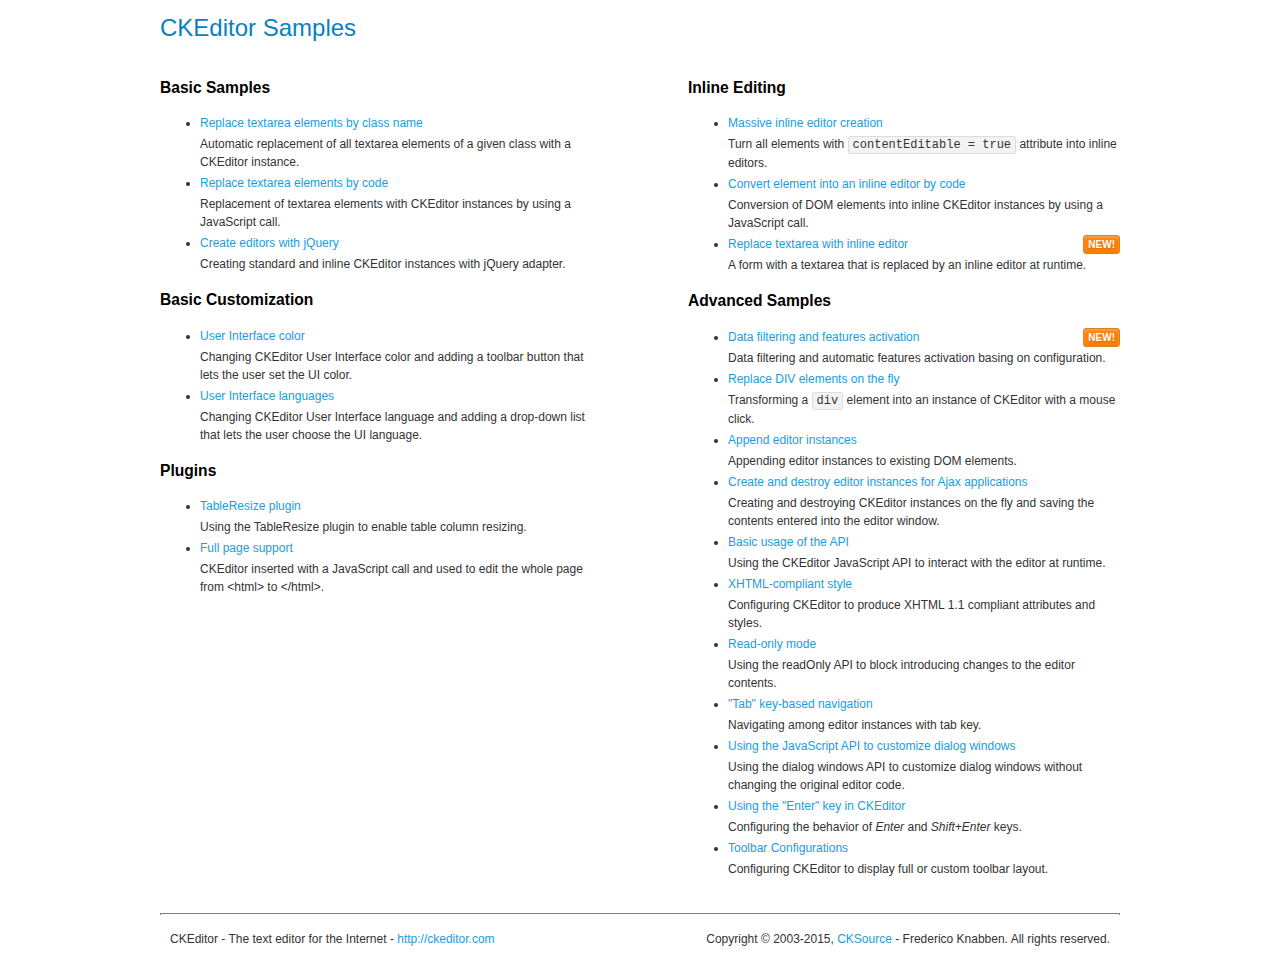
<file: ckeditor/samples/index.html>
<!DOCTYPE html>
<!--
Copyright (c) 2003-2015, CKSource - Frederico Knabben. All rights reserved.
For licensing, see LICENSE.md or http://ckeditor.com/license
-->
<html>
<head>
	<meta charset="utf-8">
	<title>CKEditor Samples</title>
	<link rel="stylesheet" href="sample.css">
</head>
<body>
	<h1 class="samples">
		CKEditor Samples
	</h1>
	<div class="twoColumns">
		<div class="twoColumnsLeft">
			<h2 class="samples">
				Basic Samples
			</h2>
			<dl class="samples">
				<dt><a class="samples" href="replacebyclass.html">Replace textarea elements by class name</a></dt>
				<dd>Automatic replacement of all textarea elements of a given class with a CKEditor instance.</dd>

				<dt><a class="samples" href="replacebycode.html">Replace textarea elements by code</a></dt>
				<dd>Replacement of textarea elements with CKEditor instances by using a JavaScript call.</dd>

				<dt><a class="samples" href="jquery.html">Create editors with jQuery</a></dt>
				<dd>Creating standard and inline CKEditor instances with jQuery adapter.</dd>
			</dl>

			<h2 class="samples">
				Basic Customization
			</h2>
			<dl class="samples">
				<dt><a class="samples" href="uicolor.html">User Interface color</a></dt>
				<dd>Changing CKEditor User Interface color and adding a toolbar button that lets the user set the UI color.</dd>

				<dt><a class="samples" href="uilanguages.html">User Interface languages</a></dt>
				<dd>Changing CKEditor User Interface language and adding a drop-down list that lets the user choose the UI language.</dd>
			</dl>


			<h2 class="samples">Plugins</h2>
<dl class="samples">
<dt><a class="samples" href="plugins/tableresize/tableresize.html">TableResize plugin</a></dt>
<dd>Using the TableResize plugin to enable table column resizing.</dd>

<dt><a class="samples" href="plugins/wysiwygarea/fullpage.html">Full page support</a></dt>
<dd>CKEditor inserted with a JavaScript call and used to edit the whole page from &lt;html&gt; to &lt;/html&gt;.</dd>
</dl>
		</div>
		<div class="twoColumnsRight">
			<h2 class="samples">
				Inline Editing
			</h2>
			<dl class="samples">
				<dt><a class="samples" href="inlineall.html">Massive inline editor creation</a></dt>
				<dd>Turn all elements with <code>contentEditable = true</code> attribute into inline editors.</dd>

				<dt><a class="samples" href="inlinebycode.html">Convert element into an inline editor by code</a></dt>
				<dd>Conversion of DOM elements into inline CKEditor instances by using a JavaScript call.</dd>

				<dt><a class="samples" href="inlinetextarea.html">Replace textarea with inline editor</a> <span class="new">New!</span></dt>
				<dd>A form with a textarea that is replaced by an inline editor at runtime.</dd>

				
			</dl>

			<h2 class="samples">
				Advanced Samples
			</h2>
			<dl class="samples">
				<dt><a class="samples" href="datafiltering.html">Data filtering and features activation</a> <span class="new">New!</span></dt>
				<dd>Data filtering and automatic features activation basing on configuration.</dd>

				<dt><a class="samples" href="divreplace.html">Replace DIV elements on the fly</a></dt>
				<dd>Transforming a <code>div</code> element into an instance of CKEditor with a mouse click.</dd>

				<dt><a class="samples" href="appendto.html">Append editor instances</a></dt>
				<dd>Appending editor instances to existing DOM elements.</dd>

				<dt><a class="samples" href="ajax.html">Create and destroy editor instances for Ajax applications</a></dt>
				<dd>Creating and destroying CKEditor instances on the fly and saving the contents entered into the editor window.</dd>

				<dt><a class="samples" href="api.html">Basic usage of the API</a></dt>
				<dd>Using the CKEditor JavaScript API to interact with the editor at runtime.</dd>

				<dt><a class="samples" href="xhtmlstyle.html">XHTML-compliant style</a></dt>
				<dd>Configuring CKEditor to produce XHTML 1.1 compliant attributes and styles.</dd>

				<dt><a class="samples" href="readonly.html">Read-only mode</a></dt>
				<dd>Using the readOnly API to block introducing changes to the editor contents.</dd>

				<dt><a class="samples" href="tabindex.html">"Tab" key-based navigation</a></dt>
				<dd>Navigating among editor instances with tab key.</dd>


				
<dt><a class="samples" href="plugins/dialog/dialog.html">Using the JavaScript API to customize dialog windows</a></dt>
<dd>Using the dialog windows API to customize dialog windows without changing the original editor code.</dd>

<dt><a class="samples" href="plugins/enterkey/enterkey.html">Using the &quot;Enter&quot; key in CKEditor</a></dt>
<dd>Configuring the behavior of <em>Enter</em> and <em>Shift+Enter</em> keys.</dd>

<dt><a class="samples" href="plugins/toolbar/toolbar.html">Toolbar Configurations</a></dt>
<dd>Configuring CKEditor to display full or custom toolbar layout.</dd>

			</dl>
		</div>
	</div>
	<div id="footer">
		<hr>
		<p>
			CKEditor - The text editor for the Internet - <a class="samples" href="http://ckeditor.com/">http://ckeditor.com</a>
		</p>
		<p id="copy">
			Copyright &copy; 2003-2015, <a class="samples" href="http://cksource.com/">CKSource</a> - Frederico Knabben. All rights reserved.
		</p>
	</div>
</body>
</html>
</file>
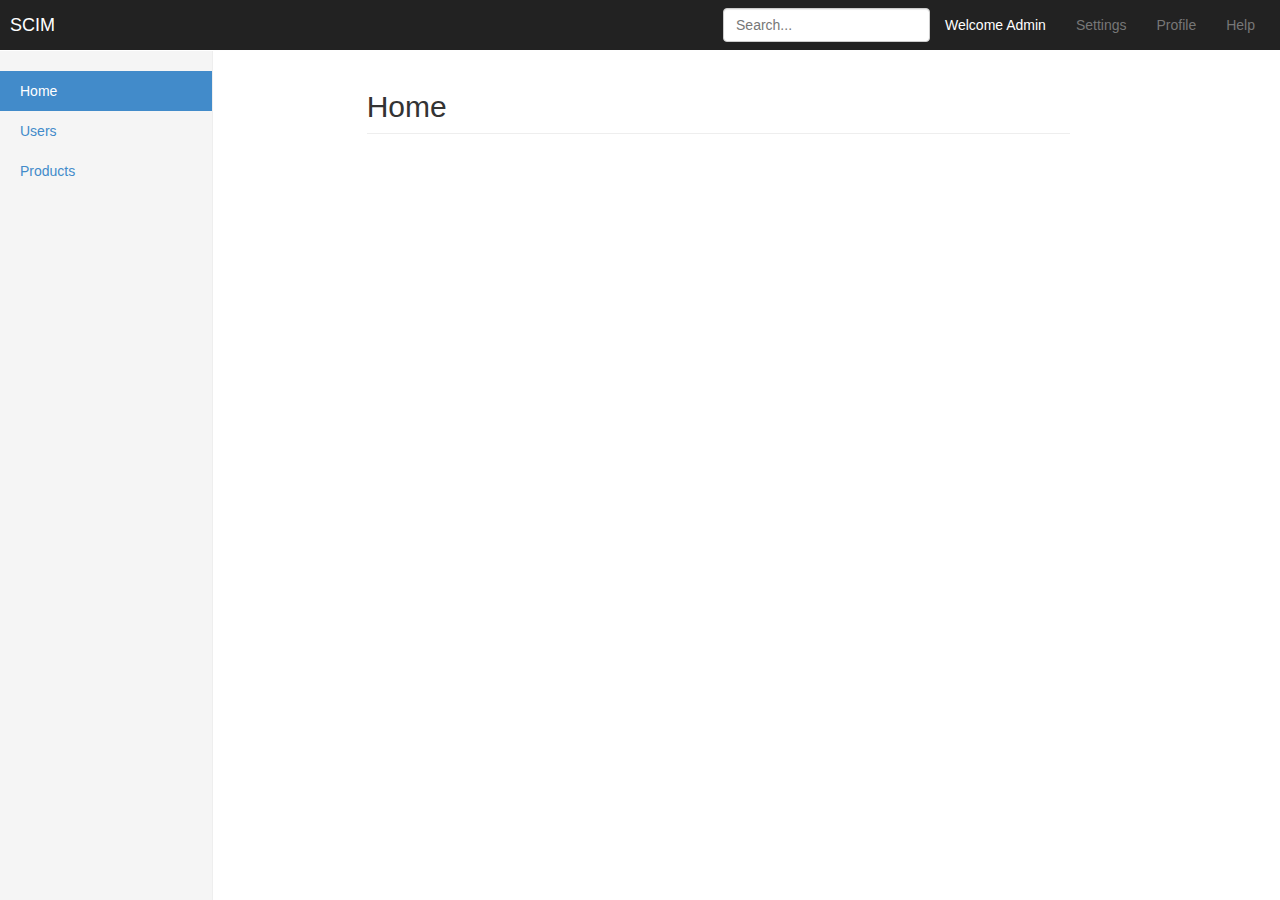
<file: admin.html>
<!DOCTYPE html>
<html lang="en">
  <head>
    <meta charset="utf-8">
    <meta http-equiv="X-UA-Compatible" content="IE=edge">
    <meta name="viewport" content="width=device-width, initial-scale=1">
    <title>Admin Page</title>

    
    
    <!-- Bootstrap -->
    <link href="css/bootstrap.min.css" rel="stylesheet"/>
    <link href="css/admin.css" rel="stylesheet"/>

    <!-- HTML5 Shim and Respond.js IE8 support of HTML5 elements and media queries -->
    <!-- WARNING: Respond.js doesn't work if you view the page via file:// -->
    <!--[if lt IE 9]>
      <script src="https://oss.maxcdn.com/html5shiv/3.7.2/html5shiv.min.js"></script>
      <script src="https://oss.maxcdn.com/respond/1.4.2/respond.min.js"></script>
    <![endif]-->
  </head>
  <body>
   
   <div class="container">
 

    <div class="navbar navbar-inverse navbar-fixed-top" role="navigation">
      <div class="container-fluid">
        <div class="navbar-header">
          <button type="button" class="navbar-toggle collapsed" data-toggle="collapse" data-target=".navbar-collapse">
            <span class="sr-only">Toggle navigation</span>
            <span class="icon-bar"></span>
            <span class="icon-bar"></span>
            <span class="icon-bar"></span>
          </button>
          <a class="navbar-brand" href="#">SCIM</a>
        </div>
        <div class="navbar-collapse collapse">
          <ul class="nav navbar-nav navbar-right">
            <li class="welcome">Welcome Admin</li>
            <li><a href="#">Settings</a></li>
            <li><a href="#">Profile</a></li>
            <li><a href="#">Help</a></li>
          </ul>
          <form class="navbar-form navbar-right">
            <input type="text" class="form-control" placeholder="Search...">
          </form>
        </div>
      </div> <!-- /container-fluid -->
    </div> <!-- navbar -->

    <div class="container-fluid">
      <div class="row">
        <div class="col-sm-3 col-md-2 sidebar">
          <ul class="nav nav-sidebar" role="tablist" id="sideTab">
            <li class="active"><a href="#home" role="tab" data-toggle="tab">Home</a></li>
            <li><a href="#users" role="tab" data-toggle="tab">Users</a></li>
            <li><a href="#products" role="tab" data-toggle="tab">Products</a></li>
          </ul>
        </div>
        <div class="col-sm-9 col-sm-offset-3 col-md-10 col-md-offset-2 main">

          <div class="tab-content">
            <div class="tab-pane active" id="home">
              <h2 class="sub-header">Home</h2>  

            </div> <!-- /tab-pane -->
         
            <div class="tab-pane" id="users">
              <h2 class="sub-header">Users</h2>

              <form role="form">
                <div class="form-group">
                  <label for="idInput">ID #</label>
                  <input type="text" class="form-control" id="idInput" disabled>
                </div>

                <div class="form-group">
                  <label for="fnameInput">Firstname</label>
                  <input type="text" class="form-control" id="fnameInput" placeholder="Firstname">
                </div>

                <div class="form-group">
                  <label for="lnameInput">Lastname</label>
                  <input type="text" class="form-control" id="lnameInput" placeholder="Lastname">
                </div>

                <div class="form-group">
                  <label for="unameInput">Username</label>
                  <input type="text" class="form-control" id="unameInput" placeholder="Username">
                </div>

                <div class="form-group">
                  <label for="passwordInput">Password</label>
                  <input type="text" class="form-control" id="passwordInput" placeholder="password">
                </div>

                <button type="submit" class="btn btn-primary">Add</button>
                <button type="cancel" class="btn">Cancel</button>
              </form>

              <div class="table-responsive ">
                <table class="table table-striped">
                  <thead>
                    <tr>
                      <th>ID #</th>
                      <th>FirstName</th>
                      <th>Lastname</th>
                      <th>Username</th>
                      <th>Password</th>
                    </tr>
                  </thead>
                  <tbody>
                    <tr>
                      <td>1,001</td>
                      <td>Lorem</td>
                      <td>ipsum</td>
                      <td>dolor</td>
                      <td>dolor</td>
                      <td>
                        <button type="button" class="btn btn-default btn-xs">
                          <span class="glyphicon glyphicon-pencil"></span> Edit
                        </button>

                        <button type="button" class="btn btn-default btn-xs">
                          <span class="glyphicon glyphicon-trash"></span> Delete
                        </button>
                      </td>
                    </tr>
                  </tbody>
                </table>
              </div>
            </div> <!-- /tab-pane -->
          
            <div class="tab-pane" id="products">
              <h2 class="sub-header">Product</h2>

              <form role="form">
                <div class="form-group">
                  <label for="idInput">ID #</label>
                  <input type="text" class="form-control" id="idInput" disabled>
                </div>

                <div class="form-group">
                  <label for="nameInput">Name</label>
                  <input type="text" class="form-control" id="nameInput" placeholder="Name">
                </div>
                <div class="form-group">
                  <label for="descriptionText">Description</label>
                  <textarea class="form-control" rows="3" placeholder="Description"></textarea>
                </div>
                <div class="form-group">
                  <label for="imageInputFile">File input</label>
                  <input type="file" id="imageInputFile">
                  <p class="help-block">Example block-level help text here.</p>
                </div>
                <button type="submit" class="btn btn-primary">Add</button>
                <button type="cancel" class="btn">Cancel</button>
              </form>              

              <div class="table-responsive ">
                <table class="table table-striped">
                  <thead>
                    <tr>
                      <th>ID #</th>
                      <th>Name</th>
                      <th>Description</th>
                      <th>Image</th>
                      <th></th>
                    </tr>
                  </thead>
                  <tbody>
                    <tr>
                      <td>1,001</td>
                      <td>Lorem</td>
                      <td>ipsum</td>
                      <td>dolor</td>
                      <td>
                        <button type="button" class="btn btn-default btn-xs">
                          <span class="glyphicon glyphicon-pencil"></span> Edit
                        </button>

                        <button type="button" class="btn btn-default btn-xs">
                          <span class="glyphicon glyphicon-trash"></span> Delete
                        </button>

                      </td>
                    </tr>
                  </tbody>
                </table>
              </div>
            </div> <!-- /tab-pane -->
          </div> <!-- /tab-content -->

        </div> <!-- /main -->
      </div> <!-- /container-fluid -->
    </div> <!-- /container -->

    <!-- jQuery (necessary for Bootstrap's JavaScript plugins) -->
    <script src="js/jquery.min.js"></script>
    <!-- Include all compiled plugins (below), or include individual files as needed -->

    <script src="js/bootstrap.min.js"></script>
    <script src="holder.js"></script>
    <script>
 
    </script>
  </body>
</html>
</file>
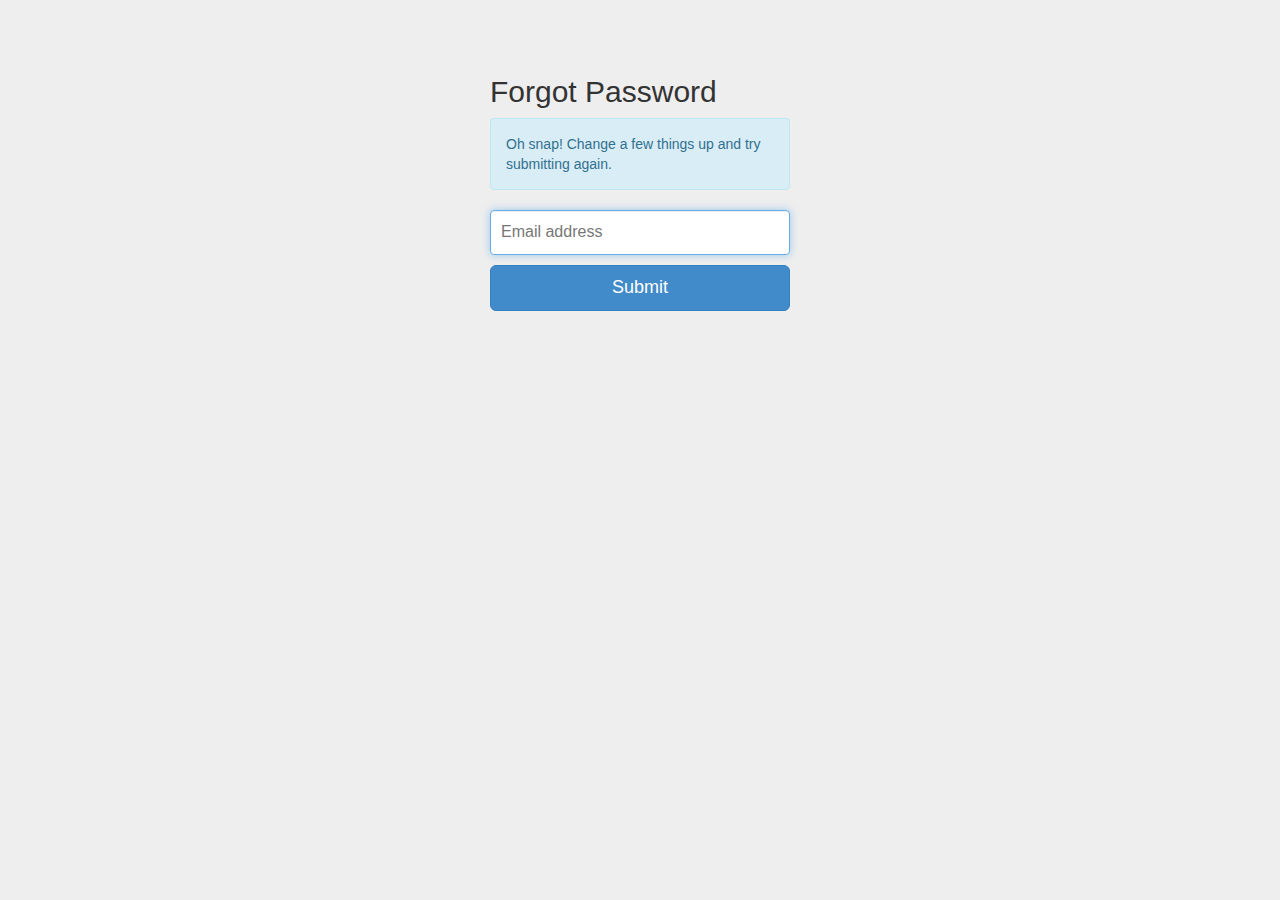
<file: forgot_password.html>
<!DOCTYPE html>
<html lang="en">
  <head>
    <meta charset="utf-8">
    <meta http-equiv="X-UA-Compatible" content="IE=edge">
    <meta name="viewport" content="width=device-width, initial-scale=1">
    <title>Signup Page</title>

    
    <!-- Bootstrap -->
    <link href="css/bootstrap.min.css" rel="stylesheet">
    <link href="css/signin.css" rel="stylesheet">

    <!-- HTML5 Shim and Respond.js IE8 support of HTML5 elements and media queries -->
    <!-- WARNING: Respond.js doesn't work if you view the page via file:// -->
    <!--[if lt IE 9]>
      <script src="https://oss.maxcdn.com/html5shiv/3.7.2/html5shiv.min.js"></script>
      <script src="https://oss.maxcdn.com/respond/1.4.2/respond.min.js"></script>
    <![endif]-->
  </head>
  <body>
   
   <div class="container">
      
      <form class="form-signin form-signup" role="form">
        
        <h2 class="form-signin-heading">Forgot Password</h2>
<!--         <div class="alert alert-success" role="alert">Well done! You successfully read this important alert message.</div>
        <div class="alert alert-info" role="alert">Heads up! This alert needs your attention, but it's not super important.</div>
        <div class="alert alert-warning" role="alert">Warning! Better check yourself, you're not looking too good.</div> -->
        <div class="alert alert-info" role="alert">
          Oh snap! Change a few things up and try submitting again.
        </div>
          <input type="email" class="form-control" placeholder="Email address" required autofocus>
  
        <button class="btn btn-lg btn-primary btn-block" type="submit">Submit</button>
      
      </form>

    </div> <!-- /container -->

    <!-- jQuery (necessary for Bootstrap's JavaScript plugins) -->
    <script src="https://ajax.googleapis.com/ajax/libs/jquery/1.11.1/jquery.min.js"></script>
    <!-- Include all compiled plugins (below), or include individual files as needed -->
    <script src="js/bootstrap.min.js"></script>
  </body>
</html>
</file>
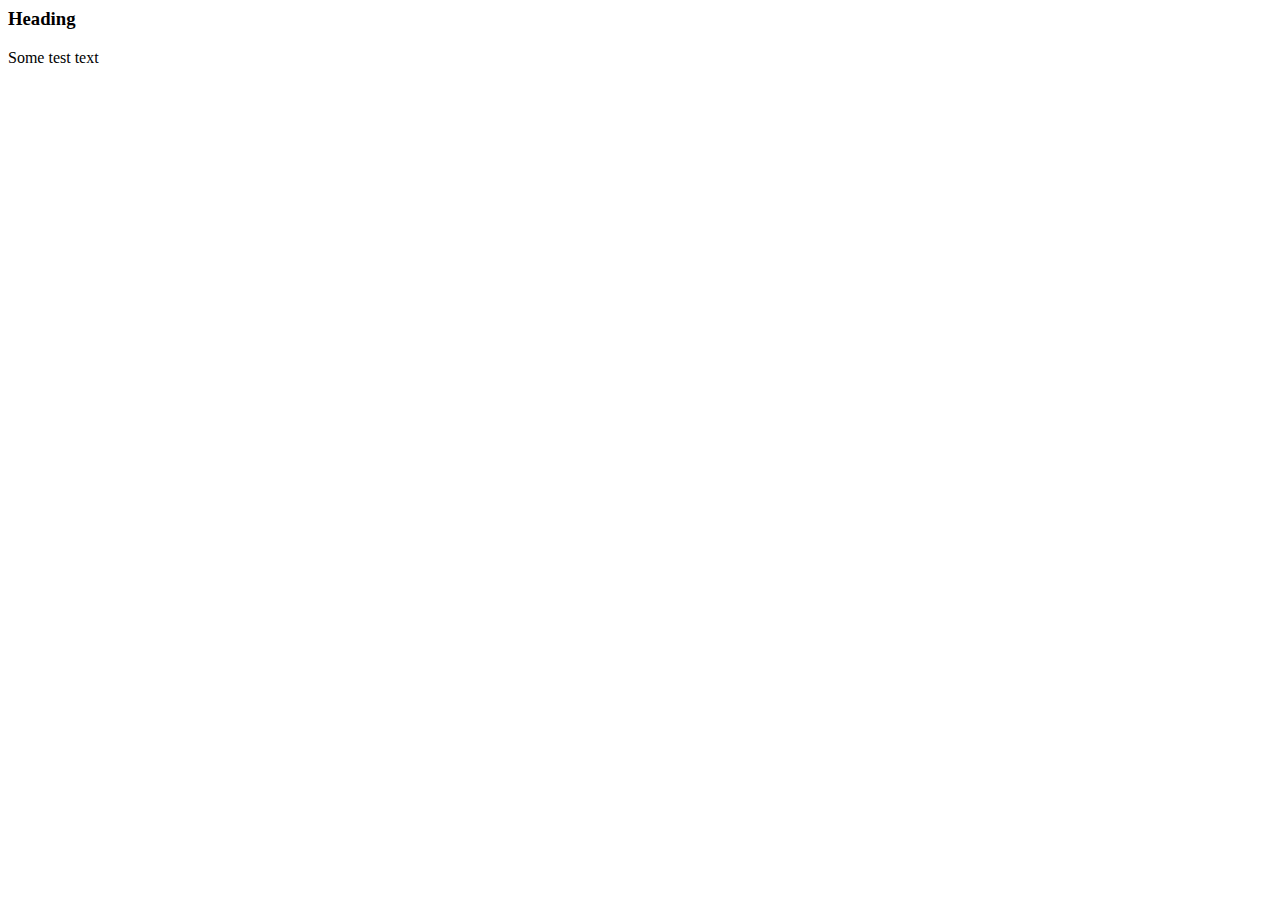
<file: s.html>
<html>
<head>
<script src="ckeditor/ckeditor.js">
</script>
</head>
<body>
	
	<h3 class="editable" data-can-delete="true" tabindex="0">Heading</h3>
<div id="editor" contenteditable="true" class="editableHtml cke_editable cke_editable_inline cke_contents_ltr cke_show_borders" tabindex="0" spellcheck="false" role="textbox" aria-label="Rich Text Editor, editor3" title="Rich Text Editor, editor3"  aria-describedby="cke_94" style="position: relative;">
<p>Some test text</p>
</div>
<script>
CKEDITOR.disableAutoInline = true;

var editor = CKEDITOR.inline( 'editor' );
</script>
</body>
</file>
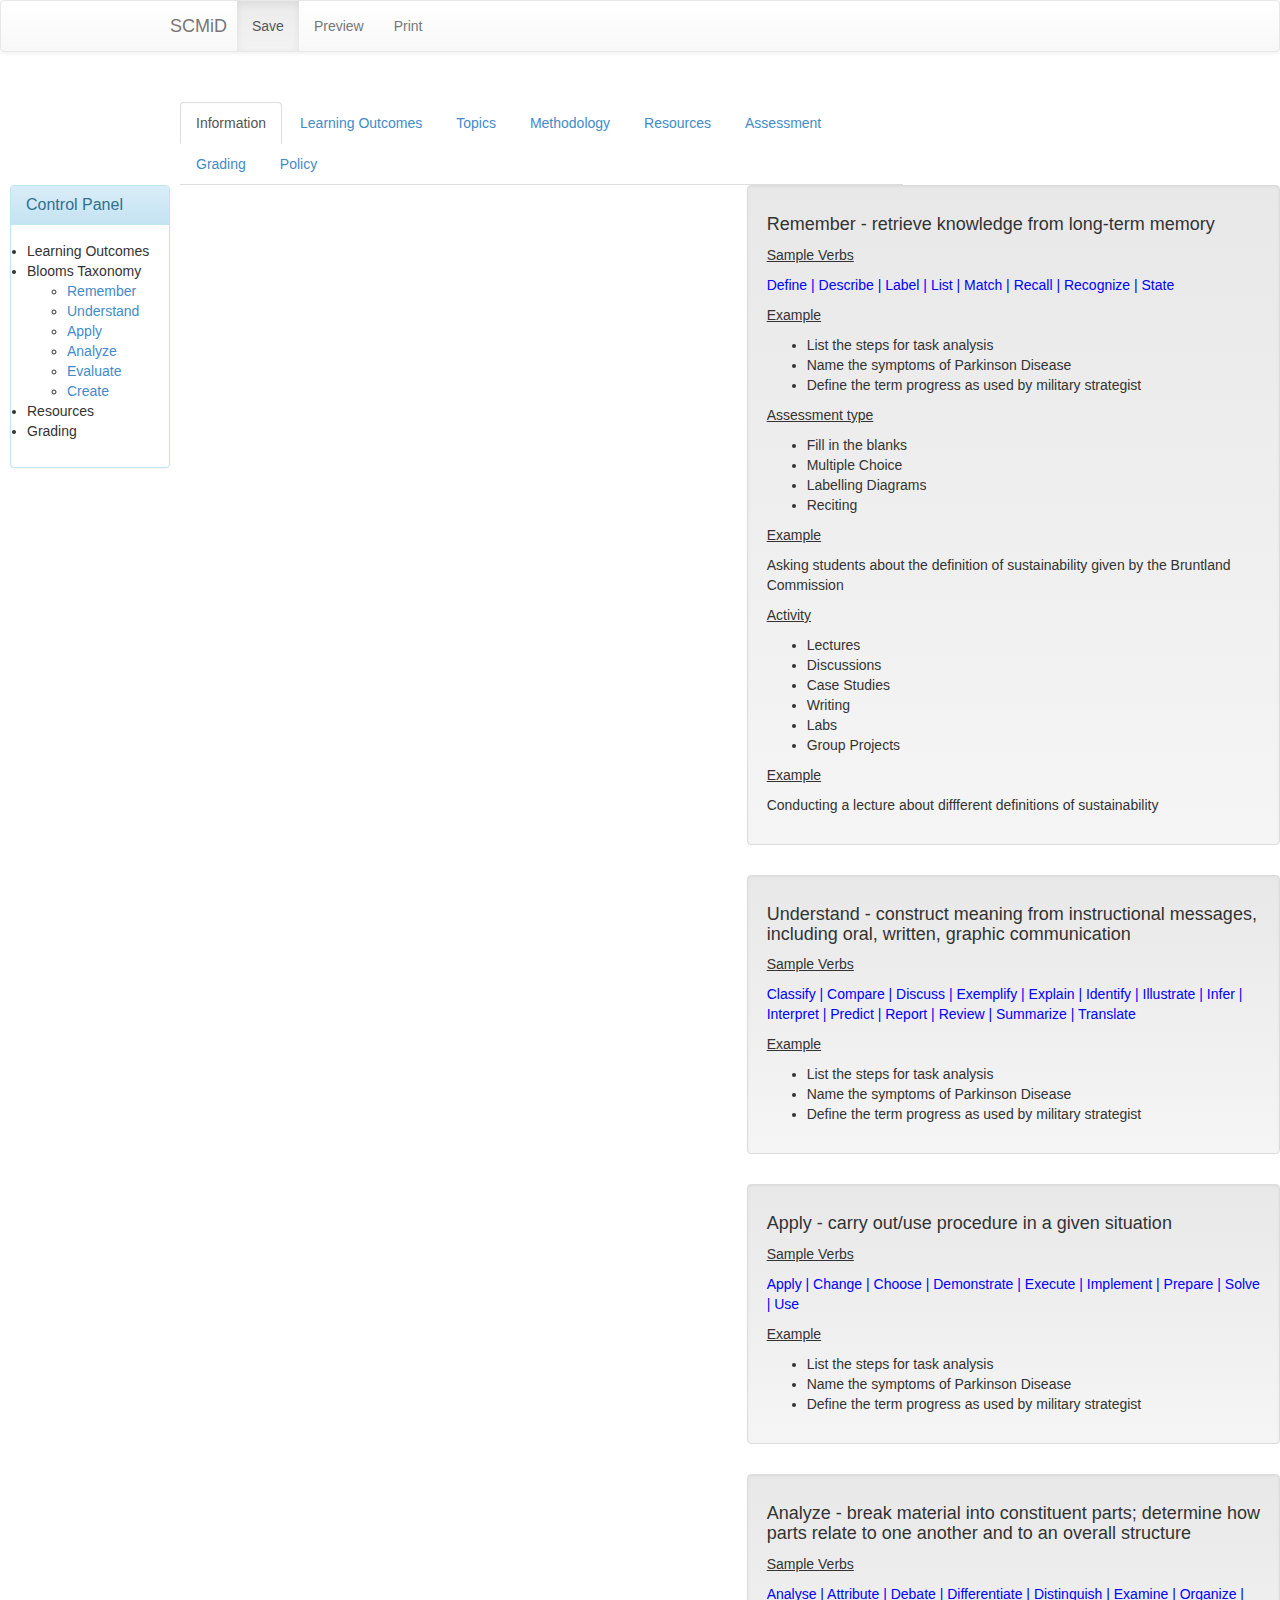
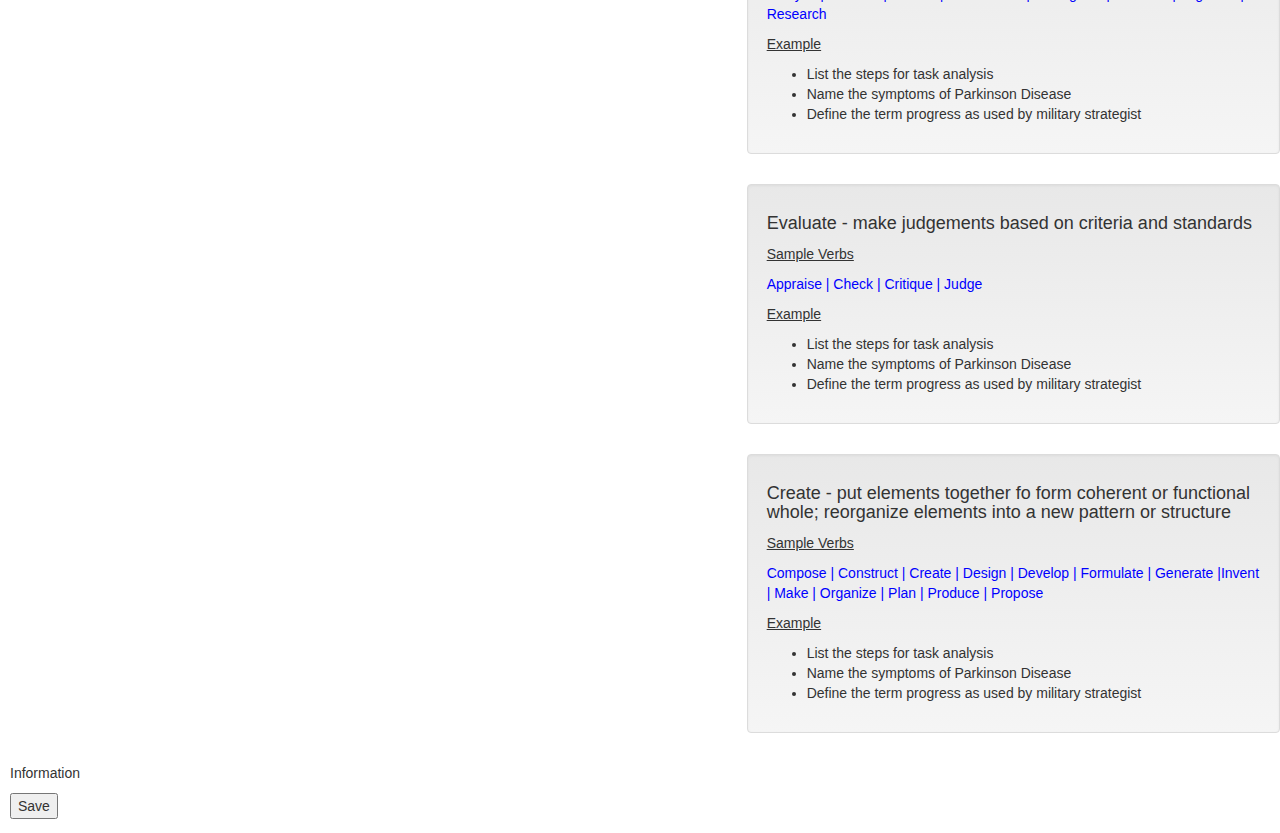
<file: scimd.html>
<html lang="en" debug="false"><div id="FirebugChannel" style="display: none;">FB_deactivate</div><head>
    <meta charset="utf-8">
    <meta http-equiv="X-UA-Compatible" content="IE=edge">
    <meta name="viewport" content="width=device-width, initial-scale=1">
    <!-- The above 3 meta tags *must* come first in the head; any other head content must come *after* these tags -->
    <meta name="description" content="">
    <meta name="author" content="">


  <link href="css/bootstrap.min.css" rel="stylesheet">
    <!-- Bootstrap theme -->
    <link href="css/bootstrap-theme.min.css" rel="stylesheet">

    <link href="scmid.css" rel="stylesheet">

<script src="ckeditor/ckeditor.js"></script>
 
<script type="text/javascript">
// <!--
//     function toggle_visibility(id) {
//        var e = document.getElementById(id);
//        if(e.style.display == 'block'){

//           e.style.display = 'none';
//           e.style.visibility = 'hidden';
//            // $('a').click(slow,function(e){$('#outcomes').fadeOut('slow');});
         
//         }
//        else{
//           e.style.display = 'block';
//           e.style.visibility = 'visible';
//           // $('outcomes').fadeIn('slow');
//         }
//     }
// //-->
 </script>
 <script language="javascript"> 
    function test() 
    { 
        var div_content = document.getElementById("editor1").innerHTML; 
        document.forms["informationfrm"].informationtxt.value += div_content;
        document.forms["informationfrm"].submit();
        // location.href = "savesyllabus.php?c=" + div_content ,"tab";     
    } 
</script> 


<nav class="navbar navbar-default">
        <div class="container">
          <div class="navbar-header">
            <button type="button" class="navbar-toggle collapsed" data-toggle="collapse" data-target=".navbar-collapse">
              <span class="sr-only">Toggle navigation</span>
              <span class="icon-bar"></span>
              <span class="icon-bar"></span>
              <span class="icon-bar"></span>
            </button>
            <a class="navbar-brand" href="#">SCMiD</a>
          </div>
          <div class="navbar-collapse collapse">
            <ul class="nav navbar-nav">
              <li class="active"><a href="#" onclick="test()">Save</a></li>
              <li><a href="#about">Preview</a></li>
              <li><a href="#contact">Print</a></li>
              <!-- <li class="dropdown">
                <a href="#" class="dropdown-toggle" data-toggle="dropdown" role="button" aria-expanded="false">Dropdown <span class="caret"></span></a>
                <ul class="dropdown-menu" role="menu">
                  <li><a href="#">Action</a></li>
                  <li><a href="#">Another action</a></li>
                  <li><a href="#">Something else here</a></li>
                  <li class="divider"></li>
                  <li class="dropdown-header">Nav header</li>
                  <li><a href="#">Separated link</a></li>
                  <li><a href="#">One more separated link</a></li>
                </ul>
              </li> -->
            </ul>
          </div><!--/.nav-collapse -->
        </div>
      </nav>
   

     <ul class="nav nav-tabs content-tabs" role="tablist" >
        <li role="presentation" class="active" ><a href="#information" data-toggle="tab">Information</a></li>
 <!--        <li role="presentation"><a href="#">Description</a></li>
        <li role="presentation"><a href="#">Outcomes</a></li> -->
        <!--  <li role="presentation"><a href="#">Reading</a></li> -->
           <!--   <li role="presentation"><a href="#">Consultation Hours</a></li> -->
        <li role="presentation"><a href="#learningoutcomes" data-toggle="tab">Learning Outcomes</a></li>
        <li role="presentation"><a href="#topics" data-toggle="tab">Topics</a></li>
        <li role="presentation"><a href="#methodology" data-toggle="tab">Methodology</a></li>
        <li role="presentation"><a href="#resources" data-toggle="tab">Resources</a></li>
        <li role="presentation"><a href="#assessment" data-toggle="tab">Assessment</a></li>
       <!--  <li role="presentation"><a href="#">Requirements</a></li> -->
         <!--  <li role="presentation"><a href="#">Date Revised</a></li> -->
        <li role="presentation"><a href="#grading"data-toggle="tab">Grading</a></li>
          <li role="presentation"><a href="#policy"data-toggle="tab">Policy</a></li>

   

      </ul>

 




<div class="col-sm-2 pull-left" style="width:180px">
        <div class="panel panel-info">
            <div class="panel-heading">
              <h3 class="panel-title">Control Panel</h3>
            </div>
            <div class="panel-body">
      <ul style="padding:1px;">
              <li data-toggle="tab" role="presentation">Learning Outcomes</li>
              <li>Blooms Taxonomy</li>
              
          <ul >
             <li>  <a href="#remember"  data-toggle="tab">Remember</a></li>
            <li><a href="#understand"  data-toggle="tab">Understand</a></li>
            <li><a href="#apply"  data-toggle="tab">Apply</a></li>
            <li><a href="#analyze"  data-toggle="tab">Analyze</a></li>
            <li><a href="#evaluate"  data-toggle="tab">Evaluate</a></li>
            <li><a href="#create"  data-toggle="tab">Create</a></li>
          </ul>
          
          <li>Resources</li>
          <li>Grading</li>
        
      </ul>

            </div>
          </div>
          </div>
<div class="col-xs-5 col-md-5 main-content main-content-height main-content-width pull-right">
<div class="tab-content">

<div class="well well-align tab-pane fade in active"  id="remember" >
  <h4>Remember - retrieve knowledge from long-term memory</h4>
    <p><u>Sample Verbs</u></p>
        <p><span style="color:#00f">Define | Describe | Label | List | Match | Recall | Recognize | State </span></p>

    <p><u>Example</u></p>
      <ul>
        <li>List the steps for task analysis</li>
        <li>Name the symptoms of Parkinson Disease</li>
        <li>Define the term progress as used by military strategist</li>
      </ul>
      <p><u>Assessment type</u></p>
      <ul>
        <li>Fill in the blanks</li>
        <li>Multiple Choice</li>
        <li>Labelling Diagrams</li>
        <li>Reciting</li>
      </ul>
      <p><u>Example</u></p>
      <p>Asking students about the definition of sustainability given by the Bruntland Commission</p>
      <p><u>Activity</u></p>
      <ul>
        <li>Lectures</li>
        <li>Discussions</li>
        <li>Case Studies</li>
        <li>Writing</li>
        <li>Labs</li>
        <li>Group Projects</li>
      </ul>
         <p><u>Example</u></p>
      <p>Conducting a lecture about diffferent definitions of sustainability</p>
      </ul> 
      </div>

<div class="well well-align tab-pane fade in active" id="understand">
  <h4>Understand - construct meaning from instructional messages, including oral, written, graphic communication</h4>
    <p><u>Sample Verbs</u></p>
        <p><span style="color:#00f">Classify | Compare | Discuss | Exemplify | Explain | Identify | Illustrate | Infer | Interpret | Predict | Report | Review | Summarize | Translate
</span></p>

    <p><u>Example</u></p>
      <ul>
        <li>List the steps for task analysis</li>
        <li>Name the symptoms of Parkinson Disease</li>
        <li>Define the term progress as used by military strategist</li>
      </ul>
      </div>

<div class="well well-align tab-pane fade in active"  id="apply">
  <h4>Apply - carry out/use procedure in a given situation</h4>
    <p><u>Sample Verbs</u></p>
        <p><span style="color:#00f">Apply | Change | Choose | Demonstrate | Execute | Implement | Prepare | Solve | Use

</span></p> 

    <p><u>Example</u></p>
      <ul>
        <li>List the steps for task analysis</li>
        <li>Name the symptoms of Parkinson Disease</li>
        <li>Define the term progress as used by military strategist</li>
      </ul>
      </div>

<div class="well well-align tab-pane fade in active"  id="analyze">
  <h4>Analyze - break material into constituent parts; determine how parts relate to one another and to an overall structure</h4>
    <p><u>Sample Verbs</u></p>
        <p><span style="color:#00f">Analyse | Attribute | Debate | Differentiate | Distinguish | Examine | Organize | Research
</span></p> 

    <p><u>Example</u></p>
      <ul>
        <li>List the steps for task analysis</li>
        <li>Name the symptoms of Parkinson Disease</li>
        <li>Define the term progress as used by military strategist</li>
      </ul>
      </div>



<div class="well well-align tab-pane fade in active"  id="evaluate">
  <h4>Evaluate - make judgements based on criteria and standards</h4>
    <p><u>Sample Verbs</u></p>
        <p><span style="color:#00f">Appraise | Check | Critique | Judge

</span></p> 

    <p><u>Example</u></p>
      <ul>
        <li>List the steps for task analysis</li>
        <li>Name the symptoms of Parkinson Disease</li>
        <li>Define the term progress as used by military strategist</li>
      </ul>
      </div>

<div class="well well-align tab-pane fade in active"  id="create">
  <h4>Create - put elements together fo form coherent or functional whole; reorganize elements into a new pattern or structure</h4>
    <p><u>Sample Verbs</u></p>
        <p><span style="color:#00f">Compose | Construct | Create | Design | Develop | Formulate | Generate |Invent | Make | Organize | Plan | Produce | Propose 

</span></p> 

    <p><u>Example</u></p>
      <ul>
        <li>List the steps for task analysis</li>
        <li>Name the symptoms of Parkinson Disease</li>
        <li>Define the term progress as used by military strategist</li>
      </ul>
      </div>

</div>

    


</div>
<div class="col-xs-8 col-md-8 main-tab-content-height main-tab-content-width" >
 <div id="information" class="main-tab tab-pane fade in active">
      <!--   <h3 class="editable" data-can-delete="true" tabindex="0">information</h3> -->
    
          <div id="editor1" contenteditable="true" class="editableHtml cke_editable cke_editable_inline cke_contents_ltr cke_show_borders" tabindex="0" spellcheck="false" role="textbox" aria-label="Rich Text Editor, editor3" title="Rich Text Editor, editor3"  aria-describedby="cke_94" style="position: relative;">
      <!--   -->
          <p>Information</p>
      </div>
        <script>
            CKEDITOR.disableAutoInline = true;
            var editor = CKEDITOR.inline( 'editor1' );
        </script>
        <form name="informationfrm" id="informationfrm" method="POST" action="savesyllabus.php">
        <textarea name="informationtxt" style="display:none;visibility:none;"></textarea>
        <button value="save" onclick="test()">Save</button>
        </form>    
               
      </div> 
         

 

      <!-- <div id="learningoutcomes" class="main-tab tab-pane fade in active">
        <h3 class="editable" data-can-delete="true" tabindex="0">Learning</h3>
          <div id="editor2" contenteditable="true" class="editableHtml cke_editable cke_editable_inline cke_contents_ltr cke_show_borders" tabindex="0" spellcheck="false" role="textbox" aria-label="Rich Text Editor, editor3" title="Rich Text Editor, editor3"  aria-describedby="cke_94" style="position: relative;">
          <p>Some test text</p>
      </div>
        <script>
            CKEDITOR.disableAutoInline = true;
            var editor2 = CKEDITOR.inline( 'editor' );
        </script>              
      </div>

      <div id="ltopics" class="main-tab tab-pane fade in active">
        <h3 class="editable" data-can-delete="true" tabindex="0">Topics</h3>
          <div id="editor3" contenteditable="true" class="editableHtml cke_editable cke_editable_inline cke_contents_ltr cke_show_borders" tabindex="0" spellcheck="false" role="textbox" aria-label="Rich Text Editor, editor3" title="Rich Text Editor, editor3"  aria-describedby="cke_94" style="position: relative;">
          <p>Some test text</p>
      </div>
        <script>
            CKEDITOR.disableAutoInline = true;
            var editor3 = CKEDITOR.inline( 'editor' );
        </script>              
      </div> -->



</div>  



     


            </html>

      <script src="js/jquery.min.js"></script>
    <script src="js/bootstrap.min.js"></script>
</file>
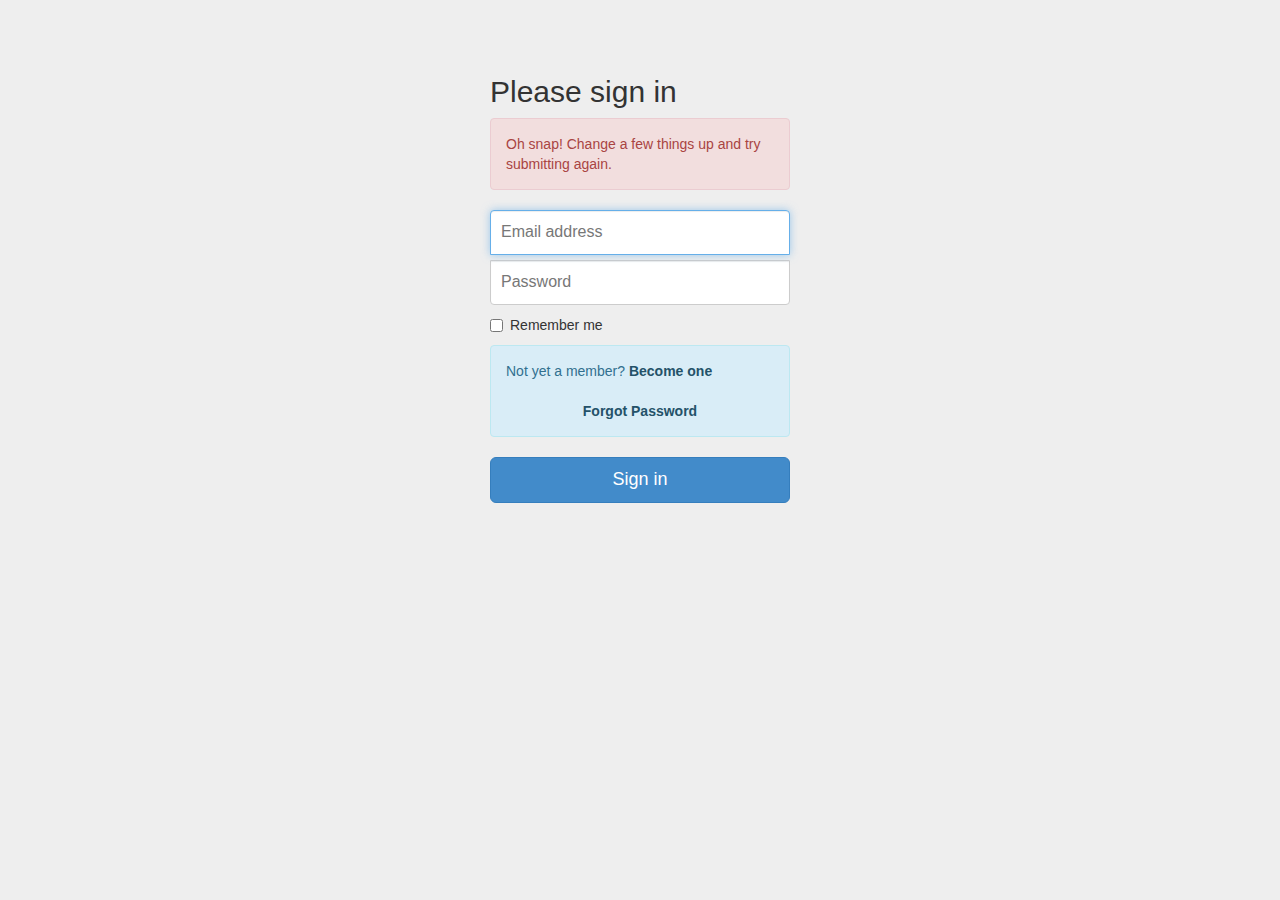
<file: signin.html>
<!DOCTYPE html>
<html lang="en">
  <head>
    <meta charset="utf-8">
    <meta http-equiv="X-UA-Compatible" content="IE=edge">
    <meta name="viewport" content="width=device-width, initial-scale=1">
    <title>Signin Page</title>

    
    <!-- Bootstrap -->
    <link href="css/bootstrap.min.css" rel="stylesheet">
    <link href="css/signin.css" rel="stylesheet">

    <!-- HTML5 Shim and Respond.js IE8 support of HTML5 elements and media queries -->
    <!-- WARNING: Respond.js doesn't work if you view the page via file:// -->
    <!--[if lt IE 9]>
      <script src="https://oss.maxcdn.com/html5shiv/3.7.2/html5shiv.min.js"></script>
      <script src="https://oss.maxcdn.com/respond/1.4.2/respond.min.js"></script>
    <![endif]-->
  </head>
  <body>
   
   <div class="container">
      
      <form class="form-signin" role="form">
        
        <h2 class="form-signin-heading">Please sign in</h2>
<!--         <div class="alert alert-success" role="alert">Well done! You successfully read this important alert message.</div>
        <div class="alert alert-info" role="alert">Heads up! This alert needs your attention, but it's not super important.</div>
        <div class="alert alert-warning" role="alert">Warning! Better check yourself, you're not looking too good.</div> -->
        <div class="alert alert-danger" role="alert">
          Oh snap! Change a few things up and try submitting again.
        </div>

        <input type="email" class="form-control" placeholder="Email address" required autofocus>
        <input type="password" class="form-control" placeholder="Password" required>
        <div class="checkbox">
          <label>
            <input type="checkbox" value="remember-me"> Remember me
          </label>
        </div>
        
        <div class="alert alert-info" role="alert">Not yet a member? 
           <a href="/layout-bootstrap/signup.html" class="alert-link">Become one</a>
           <p class="text-center"><a href="/layout-bootstrap/forgot_password.html" class="alert-link"> Forgot Password</a></p>
        </div>

        <button class="btn btn-lg btn-primary btn-block" type="submit">Sign in</button>
      
      </form>

    </div> <!-- /container -->

    <!-- jQuery (necessary for Bootstrap's JavaScript plugins) -->
    <script src="https://ajax.googleapis.com/ajax/libs/jquery/1.11.1/jquery.min.js"></script>
    <!-- Include all compiled plugins (below), or include individual files as needed -->
    <script src="js/bootstrap.min.js"></script>
  </body>
</html>
</file>
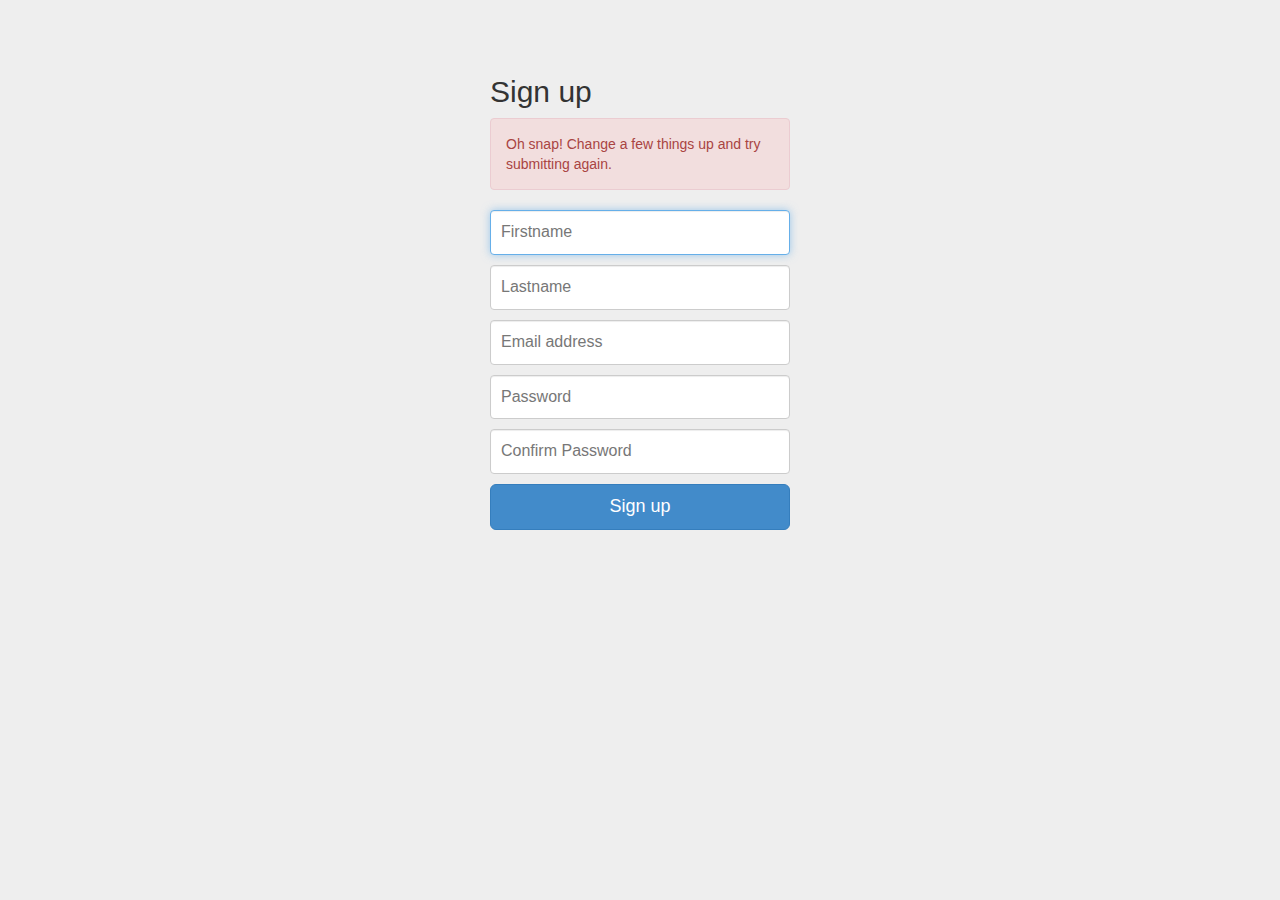
<file: signup.html>
<!DOCTYPE html>
<html lang="en">
  <head>
    <meta charset="utf-8">
    <meta http-equiv="X-UA-Compatible" content="IE=edge">
    <meta name="viewport" content="width=device-width, initial-scale=1">
    <title>Signup Page</title>

    
    <!-- Bootstrap -->
    <link href="css/bootstrap.min.css" rel="stylesheet">
    <link href="css/signin.css" rel="stylesheet">

    <!-- HTML5 Shim and Respond.js IE8 support of HTML5 elements and media queries -->
    <!-- WARNING: Respond.js doesn't work if you view the page via file:// -->
    <!--[if lt IE 9]>
      <script src="https://oss.maxcdn.com/html5shiv/3.7.2/html5shiv.min.js"></script>
      <script src="https://oss.maxcdn.com/respond/1.4.2/respond.min.js"></script>
    <![endif]-->
  </head>
  <body>
   
   <div class="container">
      
      <form class="form-signin form-signup" role="form">
        
        <h2 class="form-signin-heading">Sign up</h2>
<!--         <div class="alert alert-success" role="alert">Well done! You successfully read this important alert message.</div>
        <div class="alert alert-info" role="alert">Heads up! This alert needs your attention, but it's not super important.</div>
        <div class="alert alert-warning" role="alert">Warning! Better check yourself, you're not looking too good.</div> -->
        <div class="alert alert-danger" role="alert">
          Oh snap! Change a few things up and try submitting again.
        </div>
        <input type="text" class="form-control" placeholder="Firstname" required autofocus>
        <input type="text" class="form-control" placeholder="Lastname" required autofocus>
        <input type="email" class="form-control" placeholder="Email address" required autofocus>
        <input type="password" class="form-control" placeholder="Password" required>
        <input type="text" class="form-control" placeholder="Confirm Password" required>
  
        <button class="btn btn-lg btn-primary btn-block" type="submit">Sign up</button>
      
      </form>

    </div> <!-- /container -->

    <!-- jQuery (necessary for Bootstrap's JavaScript plugins) -->
    <script src="https://ajax.googleapis.com/ajax/libs/jquery/1.11.1/jquery.min.js"></script>
    <!-- Include all compiled plugins (below), or include individual files as needed -->
    <script src="js/bootstrap.min.js"></script>
  </body>
</html>
</file>
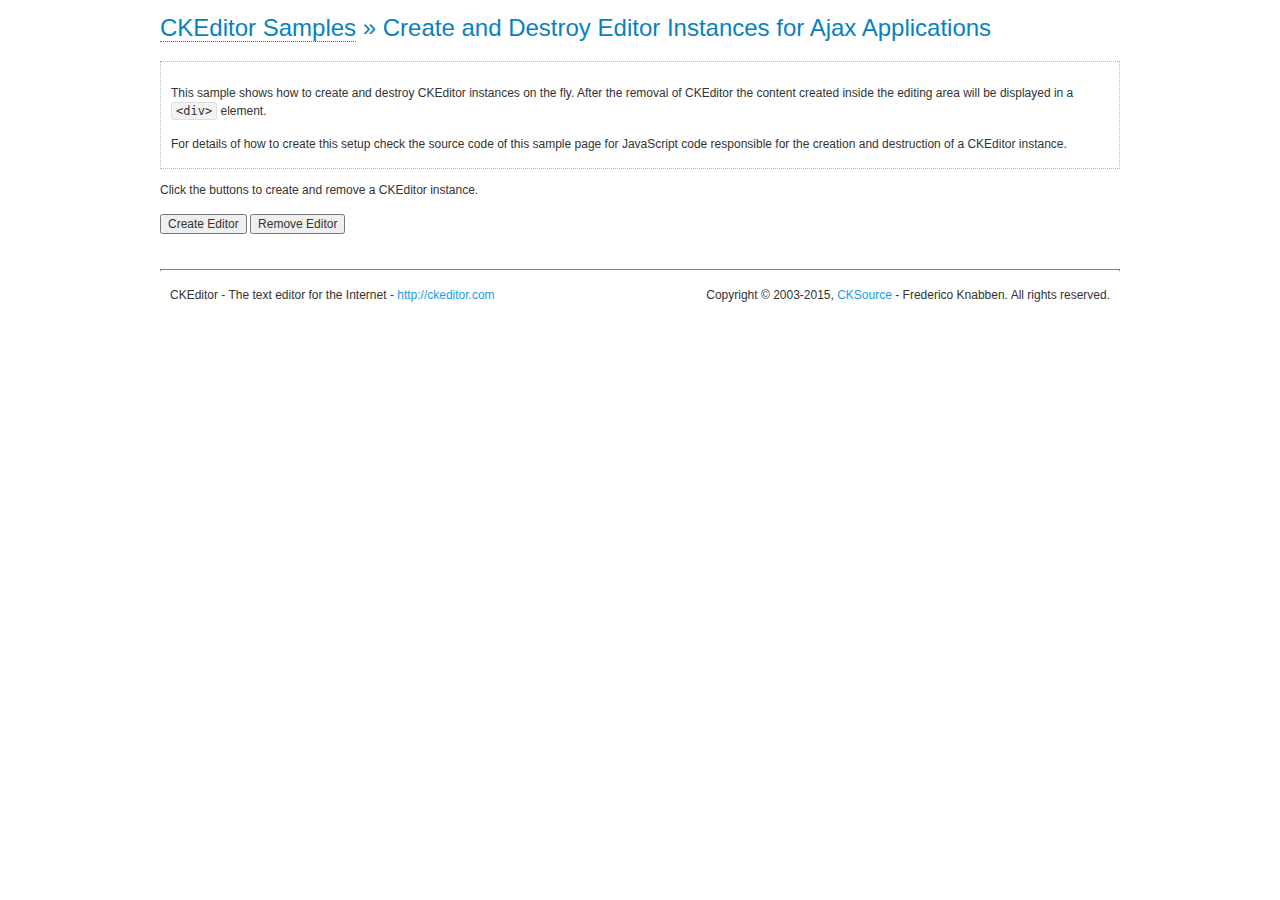
<file: ckeditor/samples/ajax.html>
<!DOCTYPE html>
<!--
Copyright (c) 2003-2015, CKSource - Frederico Knabben. All rights reserved.
For licensing, see LICENSE.md or http://ckeditor.com/license
-->
<html>
<head>
	<meta charset="utf-8">
	<title>Ajax &mdash; CKEditor Sample</title>
	<script src="../ckeditor.js"></script>
	<link rel="stylesheet" href="sample.css">
	<script>

		var editor, html = '';

		function createEditor() {
			if ( editor )
				return;

			// Create a new editor inside the <div id="editor">, setting its value to html
			var config = {};
			editor = CKEDITOR.appendTo( 'editor', config, html );
		}

		function removeEditor() {
			if ( !editor )
				return;

			// Retrieve the editor contents. In an Ajax application, this data would be
			// sent to the server or used in any other way.
			document.getElementById( 'editorcontents' ).innerHTML = html = editor.getData();
			document.getElementById( 'contents' ).style.display = '';

			// Destroy the editor.
			editor.destroy();
			editor = null;
		}

	</script>
</head>
<body>
	<h1 class="samples">
		<a href="index.html">CKEditor Samples</a> &raquo; Create and Destroy Editor Instances for Ajax Applications
	</h1>
	<div class="description">
		<p>
			This sample shows how to create and destroy CKEditor instances on the fly. After the removal of CKEditor the content created inside the editing
			area will be displayed in a <code>&lt;div&gt;</code> element.
		</p>
		<p>
			For details of how to create this setup check the source code of this sample page
			for JavaScript code responsible for the creation and destruction of a CKEditor instance.
		</p>
	</div>
	<p>Click the buttons to create and remove a CKEditor instance.</p>
	<p>
		<input onclick="createEditor();" type="button" value="Create Editor">
		<input onclick="removeEditor();" type="button" value="Remove Editor">
	</p>
	<!-- This div will hold the editor. -->
	<div id="editor">
	</div>
	<div id="contents" style="display: none">
		<p>
			Edited Contents:
		</p>
		<!-- This div will be used to display the editor contents. -->
		<div id="editorcontents">
		</div>
	</div>
	<div id="footer">
		<hr>
		<p>
			CKEditor - The text editor for the Internet - <a class="samples" href="http://ckeditor.com/">http://ckeditor.com</a>
		</p>
		<p id="copy">
			Copyright &copy; 2003-2015, <a class="samples" href="http://cksource.com/">CKSource</a> - Frederico
			Knabben. All rights reserved.
		</p>
	</div>
</body>
</html>
</file>
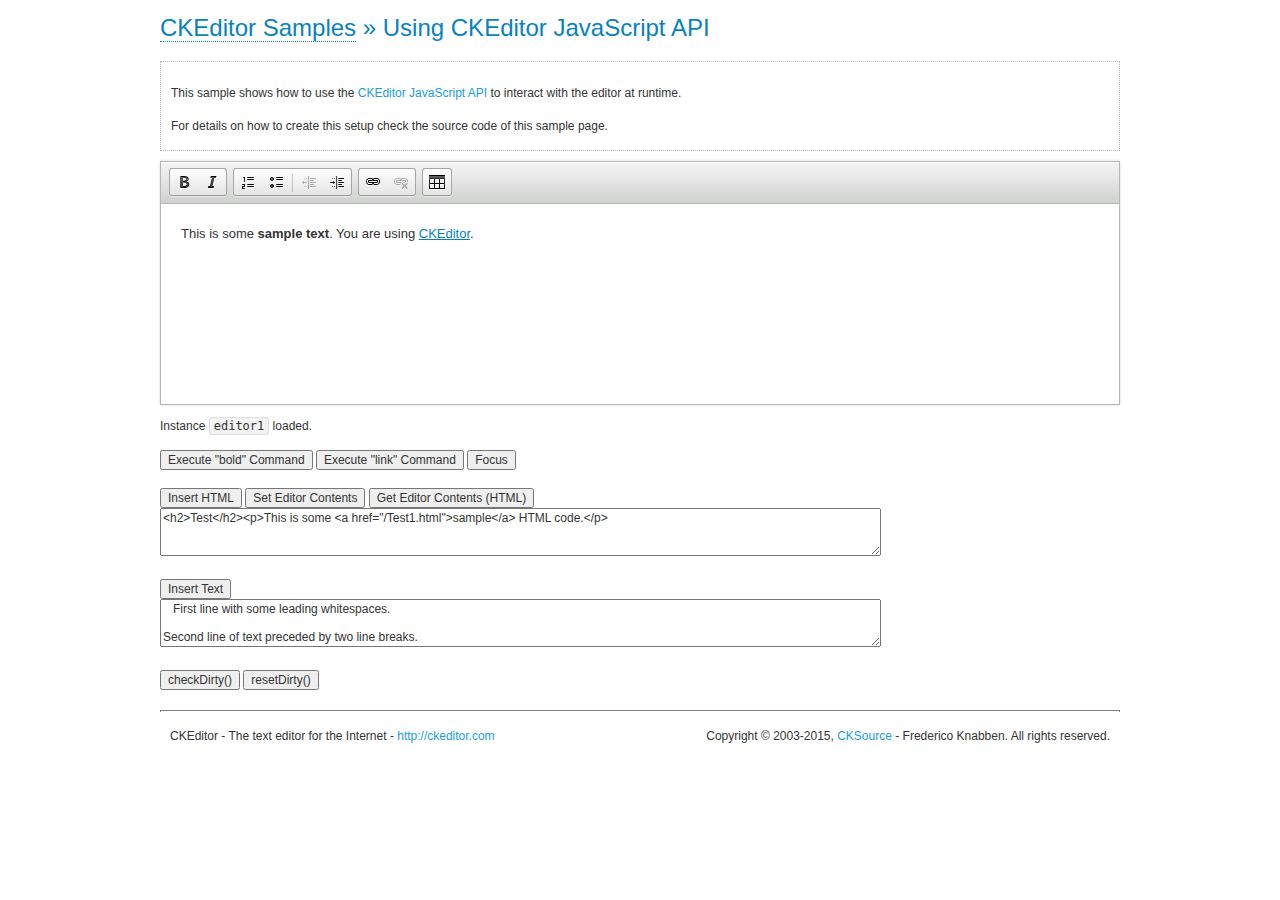
<file: ckeditor/samples/api.html>
<!DOCTYPE html>
<!--
Copyright (c) 2003-2015, CKSource - Frederico Knabben. All rights reserved.
For licensing, see LICENSE.md or http://ckeditor.com/license
-->
<html>
<head>
	<meta charset="utf-8">
	<title>API Usage &mdash; CKEditor Sample</title>
	<script src="../ckeditor.js"></script>
	<link href="sample.css" rel="stylesheet">
	<script>

// The instanceReady event is fired, when an instance of CKEditor has finished
// its initialization.
CKEDITOR.on( 'instanceReady', function( ev ) {
	// Show the editor name and description in the browser status bar.
	document.getElementById( 'eMessage' ).innerHTML = 'Instance <code>' + ev.editor.name + '<\/code> loaded.';

	// Show this sample buttons.
	document.getElementById( 'eButtons' ).style.display = 'block';
});

function InsertHTML() {
	// Get the editor instance that we want to interact with.
	var editor = CKEDITOR.instances.editor1;
	var value = document.getElementById( 'htmlArea' ).value;

	// Check the active editing mode.
	if ( editor.mode == 'wysiwyg' )
	{
		// Insert HTML code.
		// http://docs.ckeditor.com/#!/api/CKEDITOR.editor-method-insertHtml
		editor.insertHtml( value );
	}
	else
		alert( 'You must be in WYSIWYG mode!' );
}

function InsertText() {
	// Get the editor instance that we want to interact with.
	var editor = CKEDITOR.instances.editor1;
	var value = document.getElementById( 'txtArea' ).value;

	// Check the active editing mode.
	if ( editor.mode == 'wysiwyg' )
	{
		// Insert as plain text.
		// http://docs.ckeditor.com/#!/api/CKEDITOR.editor-method-insertText
		editor.insertText( value );
	}
	else
		alert( 'You must be in WYSIWYG mode!' );
}

function SetContents() {
	// Get the editor instance that we want to interact with.
	var editor = CKEDITOR.instances.editor1;
	var value = document.getElementById( 'htmlArea' ).value;

	// Set editor contents (replace current contents).
	// http://docs.ckeditor.com/#!/api/CKEDITOR.editor-method-setData
	editor.setData( value );
}

function GetContents() {
	// Get the editor instance that you want to interact with.
	var editor = CKEDITOR.instances.editor1;

	// Get editor contents
	// http://docs.ckeditor.com/#!/api/CKEDITOR.editor-method-getData
	alert( editor.getData() );
}

function ExecuteCommand( commandName ) {
	// Get the editor instance that we want to interact with.
	var editor = CKEDITOR.instances.editor1;

	// Check the active editing mode.
	if ( editor.mode == 'wysiwyg' )
	{
		// Execute the command.
		// http://docs.ckeditor.com/#!/api/CKEDITOR.editor-method-execCommand
		editor.execCommand( commandName );
	}
	else
		alert( 'You must be in WYSIWYG mode!' );
}

function CheckDirty() {
	// Get the editor instance that we want to interact with.
	var editor = CKEDITOR.instances.editor1;
	// Checks whether the current editor contents present changes when compared
	// to the contents loaded into the editor at startup
	// http://docs.ckeditor.com/#!/api/CKEDITOR.editor-method-checkDirty
	alert( editor.checkDirty() );
}

function ResetDirty() {
	// Get the editor instance that we want to interact with.
	var editor = CKEDITOR.instances.editor1;
	// Resets the "dirty state" of the editor (see CheckDirty())
	// http://docs.ckeditor.com/#!/api/CKEDITOR.editor-method-resetDirty
	editor.resetDirty();
	alert( 'The "IsDirty" status has been reset' );
}

function Focus() {
	CKEDITOR.instances.editor1.focus();
}

function onFocus() {
	document.getElementById( 'eMessage' ).innerHTML = '<b>' + this.name + ' is focused </b>';
}

function onBlur() {
	document.getElementById( 'eMessage' ).innerHTML = this.name + ' lost focus';
}

	</script>

</head>
<body>
	<h1 class="samples">
		<a href="index.html">CKEditor Samples</a> &raquo; Using CKEditor JavaScript API
	</h1>
	<div class="description">
	<p>
		This sample shows how to use the
		<a class="samples" href="http://docs.ckeditor.com/#!/api/CKEDITOR.editor">CKEditor JavaScript API</a>
		to interact with the editor at runtime.
	</p>
	<p>
		For details on how to create this setup check the source code of this sample page.
	</p>
	</div>

	<!-- This <div> holds alert messages to be display in the sample page. -->
	<div id="alerts">
		<noscript>
			<p>
				<strong>CKEditor requires JavaScript to run</strong>. In a browser with no JavaScript
				support, like yours, you should still see the contents (HTML data) and you should
				be able to edit it normally, without a rich editor interface.
			</p>
		</noscript>
	</div>
	<form action="../../../samples/sample_posteddata.php" method="post">
		<textarea cols="100" id="editor1" name="editor1" rows="10">&lt;p&gt;This is some &lt;strong&gt;sample text&lt;/strong&gt;. You are using &lt;a href="http://ckeditor.com/"&gt;CKEditor&lt;/a&gt;.&lt;/p&gt;</textarea>

		<script>
			// Replace the <textarea id="editor1"> with an CKEditor instance.
			CKEDITOR.replace( 'editor1', {
				on: {
					focus: onFocus,
					blur: onBlur,

					// Check for availability of corresponding plugins.
					pluginsLoaded: function( evt ) {
						var doc = CKEDITOR.document, ed = evt.editor;
						if ( !ed.getCommand( 'bold' ) )
							doc.getById( 'exec-bold' ).hide();
						if ( !ed.getCommand( 'link' ) )
							doc.getById( 'exec-link' ).hide();
					}
				}
			});
		</script>

		<p id="eMessage">
		</p>

		<div id="eButtons" style="display: none">
			<input id="exec-bold" onclick="ExecuteCommand('bold');" type="button" value="Execute &quot;bold&quot; Command">
			<input id="exec-link" onclick="ExecuteCommand('link');" type="button" value="Execute &quot;link&quot; Command">
			<input onclick="Focus();" type="button" value="Focus">
			<br><br>
			<input onclick="InsertHTML();" type="button" value="Insert HTML">
			<input onclick="SetContents();" type="button" value="Set Editor Contents">
			<input onclick="GetContents();" type="button" value="Get Editor Contents (HTML)">
			<br>
			<textarea cols="100" id="htmlArea" rows="3">&lt;h2&gt;Test&lt;/h2&gt;&lt;p&gt;This is some &lt;a href="/Test1.html"&gt;sample&lt;/a&gt; HTML code.&lt;/p&gt;</textarea>
			<br>
			<br>
			<input onclick="InsertText();" type="button" value="Insert Text">
			<br>
			<textarea cols="100" id="txtArea" rows="3">   First line with some leading whitespaces.

Second line of text preceded by two line breaks.</textarea>
			<br>
			<br>
			<input onclick="CheckDirty();" type="button" value="checkDirty()">
			<input onclick="ResetDirty();" type="button" value="resetDirty()">
		</div>
	</form>
	<div id="footer">
		<hr>
		<p>
			CKEditor - The text editor for the Internet - <a class="samples" href="http://ckeditor.com/">http://ckeditor.com</a>
		</p>
		<p id="copy">
			Copyright &copy; 2003-2015, <a class="samples" href="http://cksource.com/">CKSource</a> - Frederico
			Knabben. All rights reserved.
		</p>
	</div>
</body>
</html>
</file>
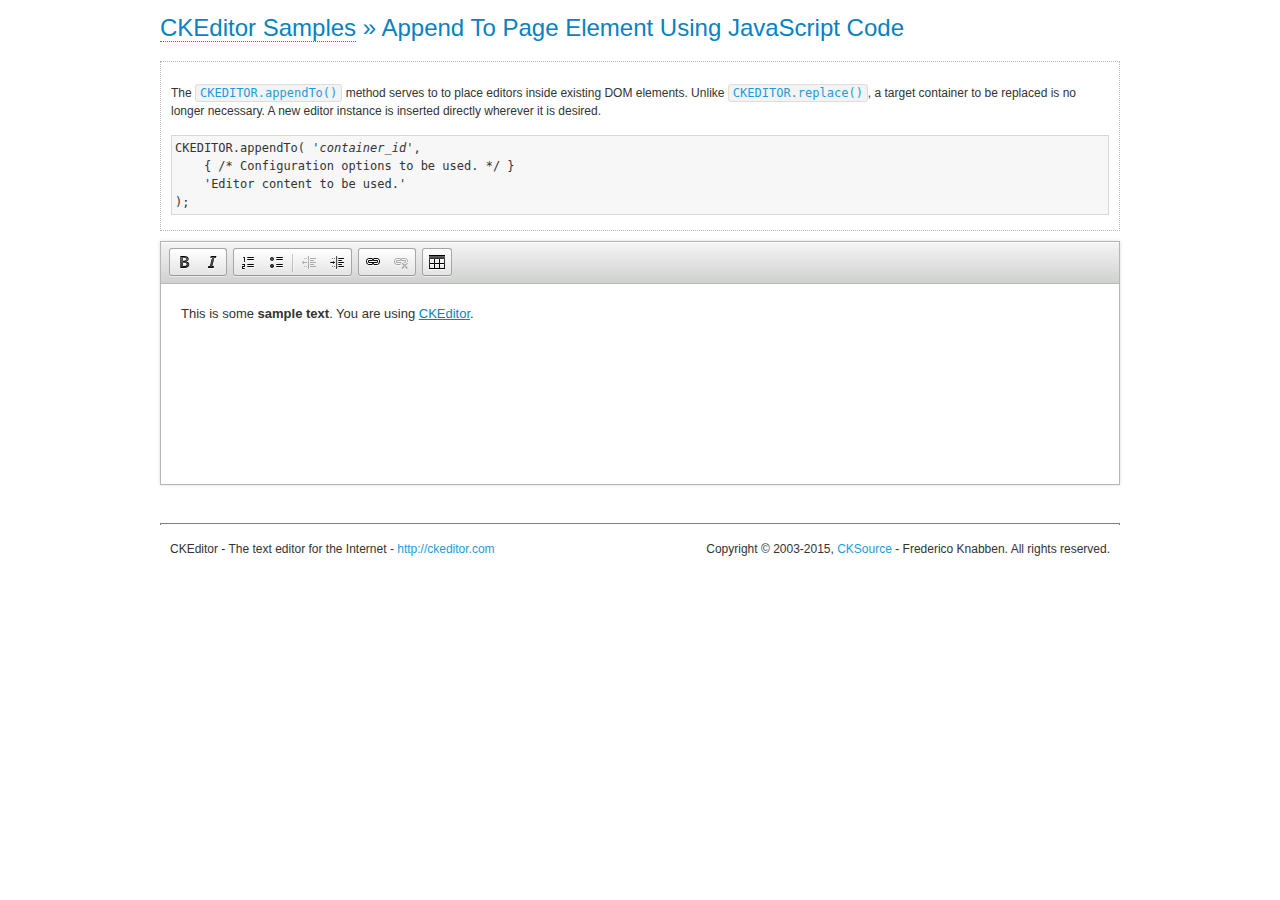
<file: ckeditor/samples/appendto.html>
<!DOCTYPE html>
<!--
Copyright (c) 2003-2015, CKSource - Frederico Knabben. All rights reserved.
For licensing, see LICENSE.md or http://ckeditor.com/license
-->
<html>
<head>
	<meta charset="utf-8">
	<title>Append To Page Element Using JavaScript Code &mdash; CKEditor Sample</title>
	<script src="../ckeditor.js"></script>
	<link rel="stylesheet" href="sample.css">
</head>
<body>
	<h1 class="samples">
		<a href="index.html">CKEditor Samples</a> &raquo; Append To Page Element Using JavaScript Code
	</h1>
	<div id="section1">
		<div class="description">
			<p>
				The <code><a class="samples" href="http://docs.ckeditor.com/#!/api/CKEDITOR-method-appendTo">CKEDITOR.appendTo()</a></code> method serves to to place editors inside existing DOM elements. Unlike <code><a class="samples" href="http://docs.ckeditor.com/#!/api/CKEDITOR-method-replace">CKEDITOR.replace()</a></code>,
				a target container to be replaced is no longer necessary. A new editor
				instance is inserted directly wherever it is desired.
			</p>
<pre class="samples">CKEDITOR.appendTo( '<em>container_id</em>',
	{ /* Configuration options to be used. */ }
	'Editor content to be used.'
);</pre>
		</div>
		<script>

			// This call can be placed at any point after the
			// DOM element to append CKEditor to or inside the <head><script>
			// in a window.onload event handler.

			// Append a CKEditor instance using the default configuration and the
			// provided content to the <div> element of ID "section1".
			CKEDITOR.appendTo( 'section1',
				null,
				'<p>This is some <strong>sample text</strong>. You are using <a href="http://ckeditor.com/">CKEditor</a>.</p>'
			);

		</script>
	</div>
	<br>
	<div id="footer">
		<hr>
		<p>
			CKEditor - The text editor for the Internet - <a class="samples" href="http://ckeditor.com/">http://ckeditor.com</a>
		</p>
		<p id="copy">
			Copyright &copy; 2003-2015, <a class="samples" href="http://cksource.com/">CKSource</a> - Frederico
			Knabben. All rights reserved.
		</p>
	</div>
</body>
</html>
</file>
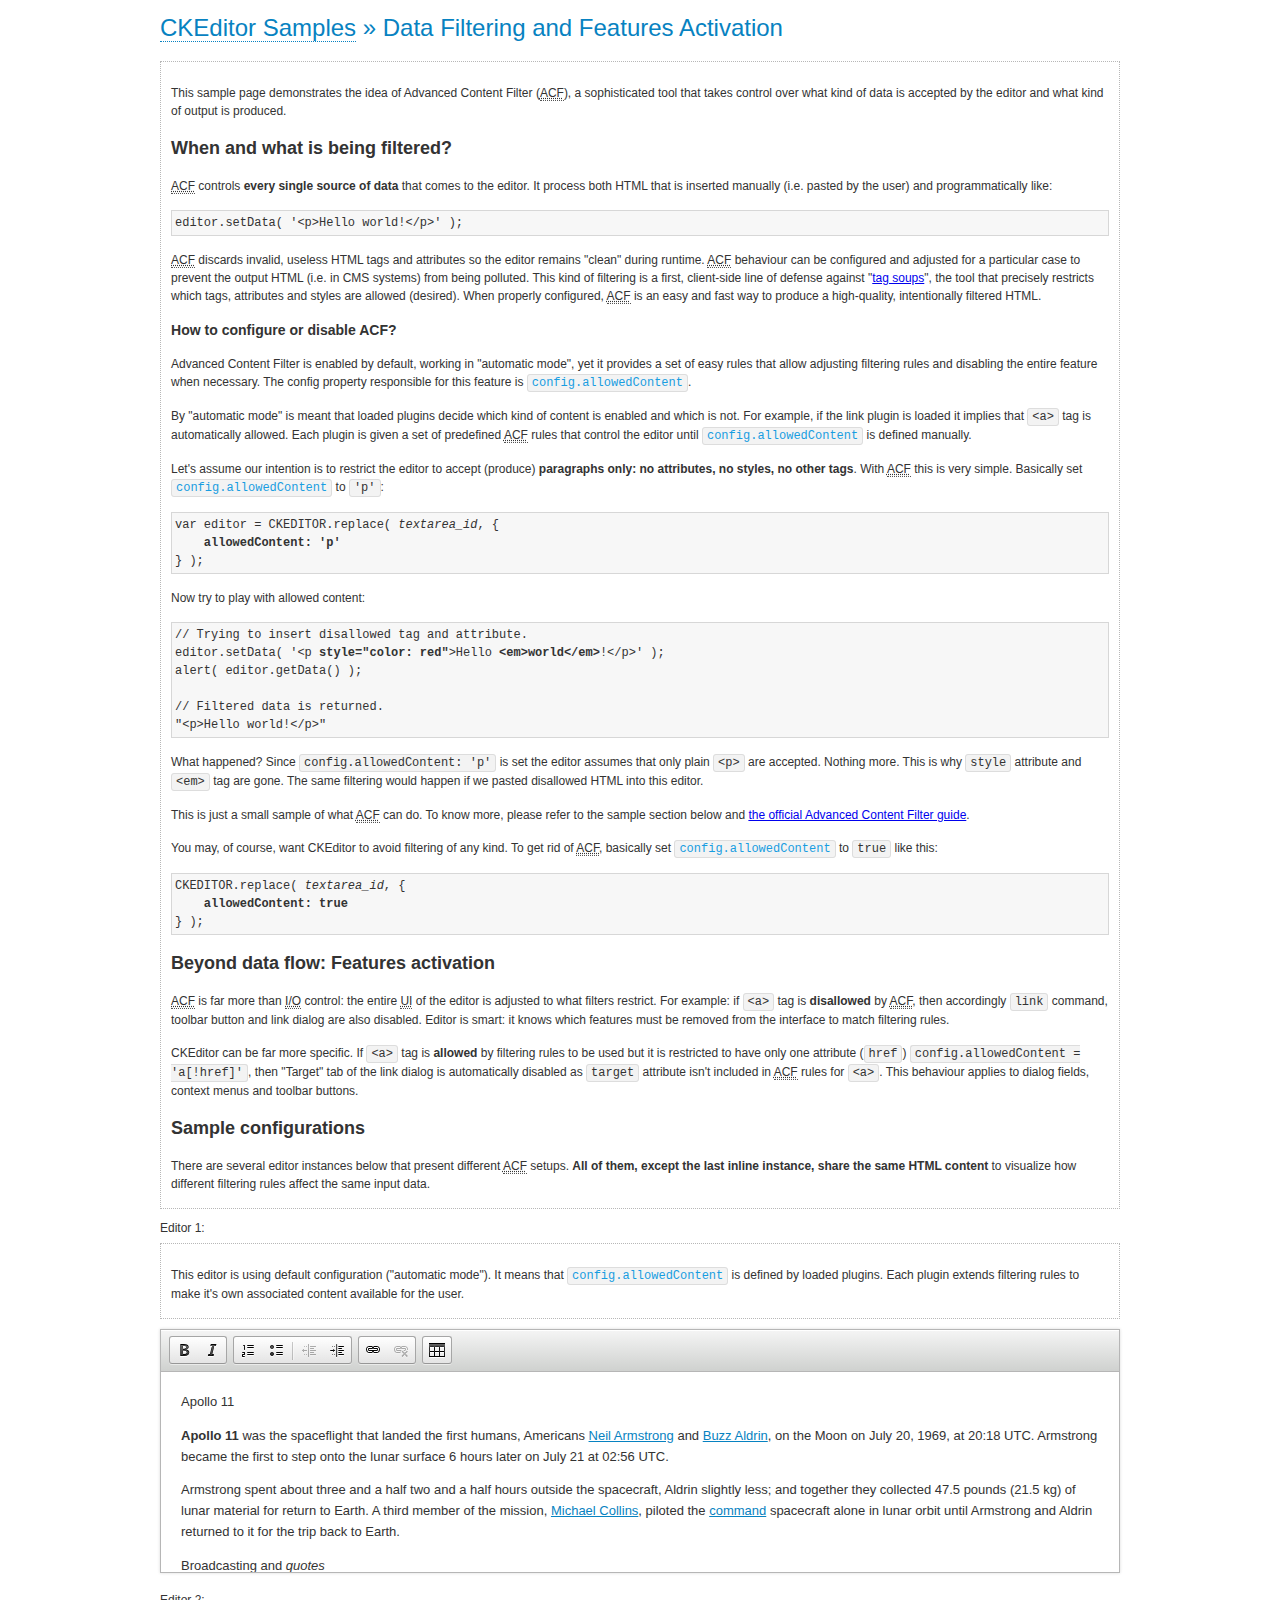
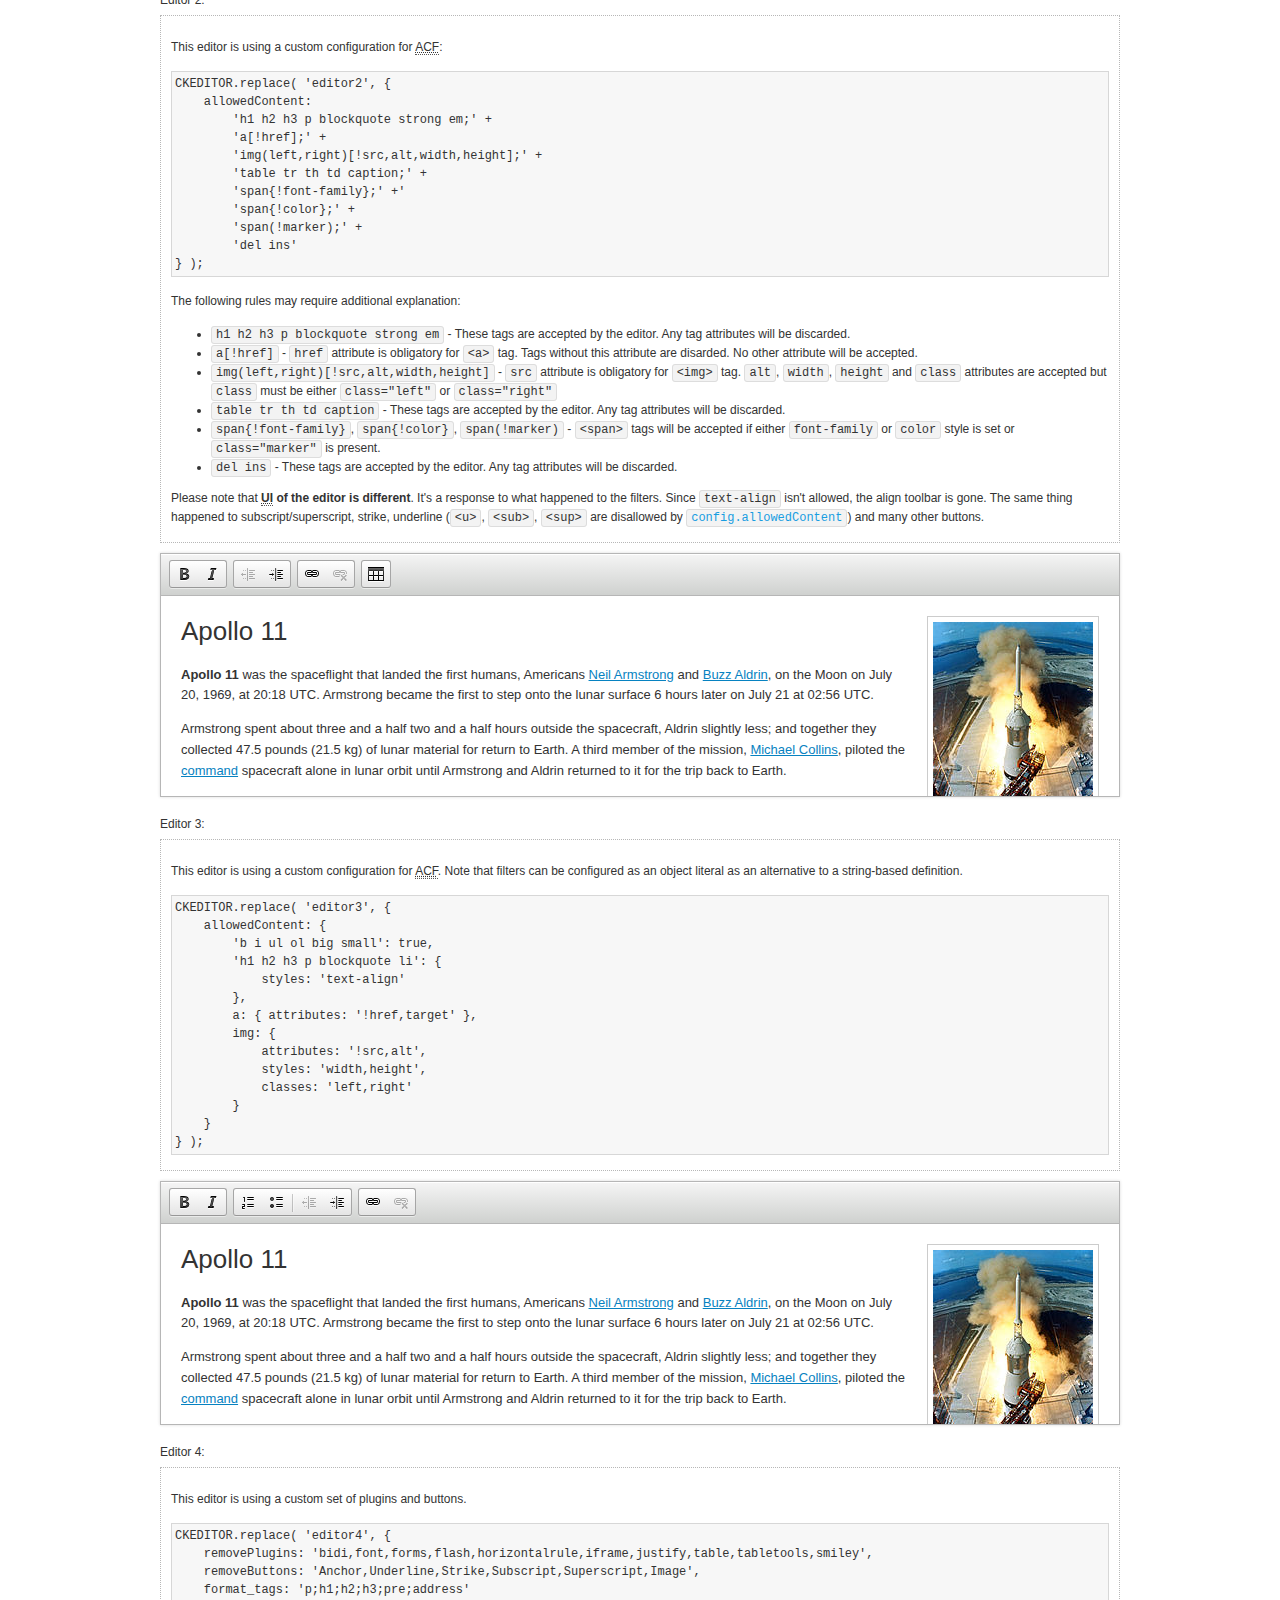
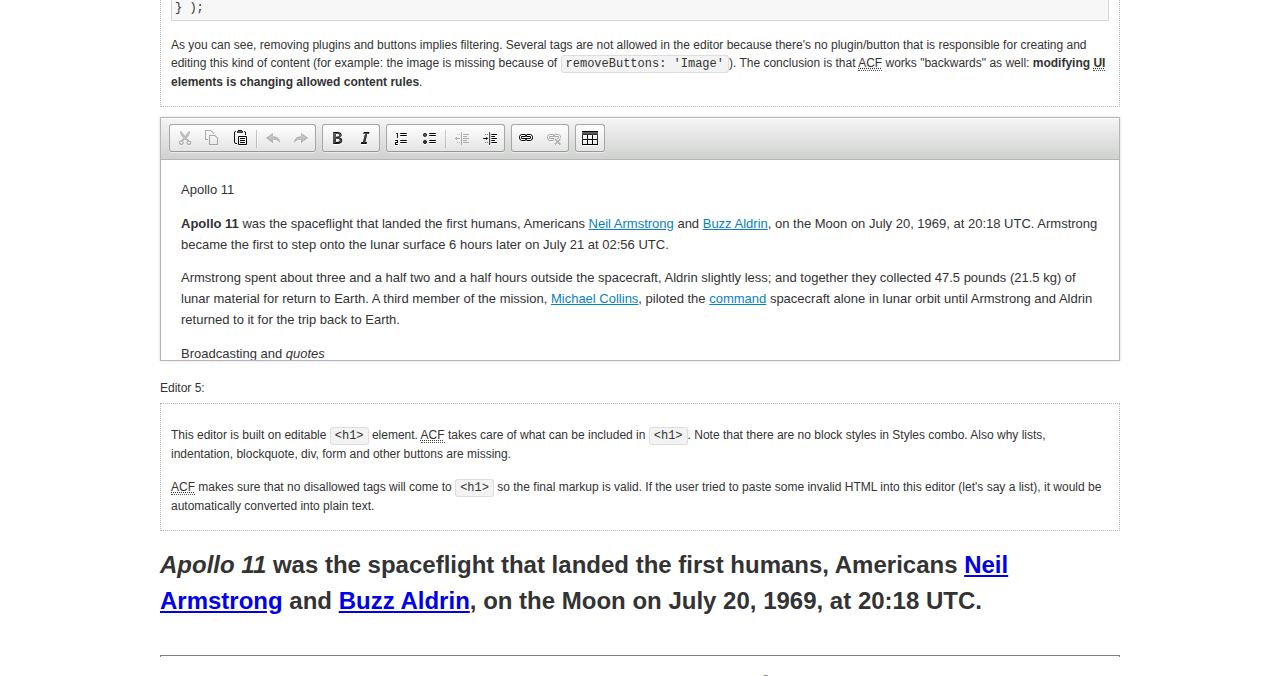
<file: ckeditor/samples/datafiltering.html>
<!DOCTYPE html>
<!--
Copyright (c) 2003-2015, CKSource - Frederico Knabben. All rights reserved.
For licensing, see LICENSE.md or http://ckeditor.com/license
-->
<html>
<head>
	<meta charset="utf-8">
	<title>Data Filtering &mdash; CKEditor Sample</title>
	<script src="../ckeditor.js"></script>
	<link rel="stylesheet" href="sample.css">
	<script>
		// Remove advanced tabs for all editors.
		CKEDITOR.config.removeDialogTabs = 'image:advanced;link:advanced;flash:advanced;creatediv:advanced;editdiv:advanced';
	</script>
</head>
<body>
	<h1 class="samples">
		<a href="index.html">CKEditor Samples</a> &raquo; Data Filtering and Features Activation
	</h1>
	<div class="description">
		<p>
			This sample page demonstrates the idea of Advanced Content Filter
			(<abbr title="Advanced Content Filter">ACF</abbr>), a sophisticated
			tool that takes control over what kind of data is accepted by the editor and what
			kind of output is produced.
		</p>
		<h2>When and what is being filtered?</h2>
		<p>
			<abbr title="Advanced Content Filter">ACF</abbr> controls
			<strong>every single source of data</strong> that comes to the editor.
			It process both HTML that is inserted manually (i.e. pasted by the user)
			and programmatically like:
		</p>
<pre class="samples">
editor.setData( '&lt;p&gt;Hello world!&lt;/p&gt;' );
</pre>
		<p>
			<abbr title="Advanced Content Filter">ACF</abbr> discards invalid,
			useless HTML tags and attributes so the editor remains "clean" during
			runtime. <abbr title="Advanced Content Filter">ACF</abbr> behaviour
			can be configured and adjusted for a particular case to prevent the
			output HTML (i.e. in CMS systems) from being polluted.

			This kind of filtering is a first, client-side line of defense
			against "<a href="http://en.wikipedia.org/wiki/Tag_soup">tag soups</a>",
			the tool that precisely restricts which tags, attributes and styles
			are allowed (desired). When properly configured, <abbr title="Advanced Content Filter">ACF</abbr>
			is an easy and fast way to produce a high-quality, intentionally filtered HTML.
		</p>

		<h3>How to configure or disable ACF?</h3>
		<p>
			Advanced Content Filter is enabled by default, working in "automatic mode", yet
			it provides a set of easy rules that allow adjusting filtering rules
			and disabling the entire feature when necessary. The config property
			responsible for this feature is <code><a class="samples"
			href="http://docs.ckeditor.com/#!/api/CKEDITOR.config-cfg-allowedContent">config.allowedContent</a></code>.
		</p>
		<p>
			By "automatic mode" is meant that loaded plugins decide which kind
			of content is enabled and which is not. For example, if the link
			plugin is loaded it implies that <code>&lt;a&gt;</code> tag is
			automatically allowed. Each plugin is given a set
			of predefined <abbr title="Advanced Content Filter">ACF</abbr> rules
			that control the editor until <code><a class="samples"
			href="http://docs.ckeditor.com/#!/api/CKEDITOR.config-cfg-allowedContent">
			config.allowedContent</a></code>
			is defined manually.
		</p>
		<p>
			Let's assume our intention is to restrict the editor to accept (produce) <strong>paragraphs
			only: no attributes, no styles, no other tags</strong>.
			With <abbr title="Advanced Content Filter">ACF</abbr>
			this is very simple. Basically set <code><a class="samples"
			href="http://docs.ckeditor.com/#!/api/CKEDITOR.config-cfg-allowedContent">
			config.allowedContent</a></code> to <code>'p'</code>:
		</p>
<pre class="samples">
var editor = CKEDITOR.replace( <em>textarea_id</em>, {
	<strong>allowedContent: 'p'</strong>
} );
</pre>
		<p>
			Now try to play with allowed content:
		</p>
<pre class="samples">
// Trying to insert disallowed tag and attribute.
editor.setData( '&lt;p <strong>style="color: red"</strong>&gt;Hello <strong>&lt;em&gt;world&lt;/em&gt;</strong>!&lt;/p&gt;' );
alert( editor.getData() );

// Filtered data is returned.
"&lt;p&gt;Hello world!&lt;/p&gt;"
</pre>
		<p>
			What happened? Since <code>config.allowedContent: 'p'</code> is set the editor assumes
			that only plain <code>&lt;p&gt;</code> are accepted. Nothing more. This is why
			<code>style</code> attribute and <code>&lt;em&gt;</code> tag are gone. The same
			filtering would happen if we pasted disallowed HTML into this editor.
		</p>
		<p>
			This is just a small sample of what <abbr title="Advanced Content Filter">ACF</abbr>
			can do. To know more, please refer to the sample section below and
			<a href="http://docs.ckeditor.com/#!/guide/dev_advanced_content_filter">the official Advanced Content Filter guide</a>.
		</p>
		<p>
			You may, of course, want CKEditor to avoid filtering of any kind.
			To get rid of <abbr title="Advanced Content Filter">ACF</abbr>,
			basically set <code><a class="samples"
			href="http://docs.ckeditor.com/#!/api/CKEDITOR.config-cfg-allowedContent">
			config.allowedContent</a></code> to <code>true</code> like this:
		</p>
<pre class="samples">
CKEDITOR.replace( <em>textarea_id</em>, {
	<strong>allowedContent: true</strong>
} );
</pre>

		<h2>Beyond data flow: Features activation</h2>
		<p>
			<abbr title="Advanced Content Filter">ACF</abbr> is far more than
			<abbr title="Input/Output">I/O</abbr> control: the entire
			<abbr title="User Interface">UI</abbr> of the editor is adjusted to what
			filters restrict. For example: if <code>&lt;a&gt;</code> tag is
			<strong>disallowed</strong>
			by <abbr title="Advanced Content Filter">ACF</abbr>,
			then accordingly <code>link</code> command, toolbar button and link dialog
			are also disabled. Editor is smart: it knows which features must be
			removed from the interface to match filtering rules.
		</p>
		<p>
			CKEditor can be far more specific. If <code>&lt;a&gt;</code> tag is
			<strong>allowed</strong> by filtering rules to be used but it is restricted
			to have only one attribute (<code>href</code>)
			<code>config.allowedContent = 'a[!href]'</code>, then
			"Target" tab of the link dialog is automatically disabled as <code>target</code>
			attribute isn't included in <abbr title="Advanced Content Filter">ACF</abbr> rules
			for <code>&lt;a&gt;</code>. This behaviour applies to dialog fields, context
			menus and toolbar buttons.
		</p>

		<h2>Sample configurations</h2>
		<p>
			There are several editor instances below that present different
			<abbr title="Advanced Content Filter">ACF</abbr> setups. <strong>All of them,
			except the last inline instance, share the same HTML content</strong> to visualize
			how different filtering rules affect the same input data.
		</p>
	</div>

	<div>
		<label for="editor1">
			Editor 1:
		</label>
		<div class="description">
			<p>
				This editor is using default configuration ("automatic mode"). It means that
				<code><a class="samples"
				href="http://docs.ckeditor.com/#!/api/CKEDITOR.config-cfg-allowedContent">
				config.allowedContent</a></code> is defined by loaded plugins.
				Each plugin extends filtering rules to make it's own associated content
				available for the user.
			</p>
		</div>
		<textarea cols="80" id="editor1" name="editor1" rows="10">
			&lt;h1&gt;&lt;img alt=&quot;Saturn V carrying Apollo 11&quot; class=&quot;right&quot; src=&quot;assets/sample.jpg&quot;/&gt; Apollo 11&lt;/h1&gt; &lt;p&gt;&lt;b&gt;Apollo 11&lt;/b&gt; was the spaceflight that landed the first humans, Americans &lt;a href=&quot;http://en.wikipedia.org/wiki/Neil_Armstrong&quot; title=&quot;Neil Armstrong&quot;&gt;Neil Armstrong&lt;/a&gt; and &lt;a href=&quot;http://en.wikipedia.org/wiki/Buzz_Aldrin&quot; title=&quot;Buzz Aldrin&quot;&gt;Buzz Aldrin&lt;/a&gt;, on the Moon on July 20, 1969, at 20:18 UTC. Armstrong became the first to step onto the lunar surface 6 hours later on July 21 at 02:56 UTC.&lt;/p&gt; &lt;p&gt;Armstrong spent about &lt;s&gt;three and a half&lt;/s&gt; two and a half hours outside the spacecraft, Aldrin slightly less; and together they collected 47.5 pounds (21.5&amp;nbsp;kg) of lunar material for return to Earth. A third member of the mission, &lt;a href=&quot;http://en.wikipedia.org/wiki/Michael_Collins_(astronaut)&quot; title=&quot;Michael Collins (astronaut)&quot;&gt;Michael Collins&lt;/a&gt;, piloted the &lt;a href=&quot;http://en.wikipedia.org/wiki/Apollo_Command/Service_Module&quot; title=&quot;Apollo Command/Service Module&quot;&gt;command&lt;/a&gt; spacecraft alone in lunar orbit until Armstrong and Aldrin returned to it for the trip back to Earth.&lt;/p&gt; &lt;h2&gt;Broadcasting and &lt;em&gt;quotes&lt;/em&gt; &lt;a id=&quot;quotes&quot; name=&quot;quotes&quot;&gt;&lt;/a&gt;&lt;/h2&gt; &lt;p&gt;Broadcast on live TV to a world-wide audience, Armstrong stepped onto the lunar surface and described the event as:&lt;/p&gt; &lt;blockquote&gt;&lt;p&gt;One small step for [a] man, one giant leap for mankind.&lt;/p&gt;&lt;/blockquote&gt; &lt;p&gt;Apollo 11 effectively ended the &lt;a href=&quot;http://en.wikipedia.org/wiki/Space_Race&quot; title=&quot;Space Race&quot;&gt;Space Race&lt;/a&gt; and fulfilled a national goal proposed in 1961 by the late U.S. President &lt;a href=&quot;http://en.wikipedia.org/wiki/John_F._Kennedy&quot; title=&quot;John F. Kennedy&quot;&gt;John F. Kennedy&lt;/a&gt; in a speech before the United States Congress:&lt;/p&gt; &lt;blockquote&gt;&lt;p&gt;[...] before this decade is out, of landing a man on the Moon and returning him safely to the Earth.&lt;/p&gt;&lt;/blockquote&gt; &lt;h2&gt;Technical details &lt;a id=&quot;tech-details&quot; name=&quot;tech-details&quot;&gt;&lt;/a&gt;&lt;/h2&gt; &lt;table align=&quot;right&quot; border=&quot;1&quot; bordercolor=&quot;#ccc&quot; cellpadding=&quot;5&quot; cellspacing=&quot;0&quot; style=&quot;border-collapse:collapse;margin:10px 0 10px 15px;&quot;&gt; &lt;caption&gt;&lt;strong&gt;Mission crew&lt;/strong&gt;&lt;/caption&gt; &lt;thead&gt; &lt;tr&gt; &lt;th scope=&quot;col&quot;&gt;Position&lt;/th&gt; &lt;th scope=&quot;col&quot;&gt;Astronaut&lt;/th&gt; &lt;/tr&gt; &lt;/thead&gt; &lt;tbody&gt; &lt;tr&gt; &lt;td&gt;Commander&lt;/td&gt; &lt;td&gt;Neil A. Armstrong&lt;/td&gt; &lt;/tr&gt; &lt;tr&gt; &lt;td&gt;Command Module Pilot&lt;/td&gt; &lt;td&gt;Michael Collins&lt;/td&gt; &lt;/tr&gt; &lt;tr&gt; &lt;td&gt;Lunar Module Pilot&lt;/td&gt; &lt;td&gt;Edwin &amp;quot;Buzz&amp;quot; E. Aldrin, Jr.&lt;/td&gt; &lt;/tr&gt; &lt;/tbody&gt; &lt;/table&gt; &lt;p&gt;Launched by a &lt;strong&gt;Saturn V&lt;/strong&gt; rocket from &lt;a href=&quot;http://en.wikipedia.org/wiki/Kennedy_Space_Center&quot; title=&quot;Kennedy Space Center&quot;&gt;Kennedy Space Center&lt;/a&gt; in Merritt Island, Florida on July 16, Apollo 11 was the fifth manned mission of &lt;a href=&quot;http://en.wikipedia.org/wiki/NASA&quot; title=&quot;NASA&quot;&gt;NASA&lt;/a&gt;&amp;#39;s Apollo program. The Apollo spacecraft had three parts:&lt;/p&gt; &lt;ol&gt; &lt;li&gt;&lt;strong&gt;Command Module&lt;/strong&gt; with a cabin for the three astronauts which was the only part which landed back on Earth&lt;/li&gt; &lt;li&gt;&lt;strong&gt;Service Module&lt;/strong&gt; which supported the Command Module with propulsion, electrical power, oxygen and water&lt;/li&gt; &lt;li&gt;&lt;strong&gt;Lunar Module&lt;/strong&gt; for landing on the Moon.&lt;/li&gt; &lt;/ol&gt; &lt;p&gt;After being sent to the Moon by the Saturn V&amp;#39;s upper stage, the astronauts separated the spacecraft from it and travelled for three days until they entered into lunar orbit. Armstrong and Aldrin then moved into the Lunar Module and landed in the &lt;a href=&quot;http://en.wikipedia.org/wiki/Mare_Tranquillitatis&quot; title=&quot;Mare Tranquillitatis&quot;&gt;Sea of Tranquility&lt;/a&gt;. They stayed a total of about 21 and a half hours on the lunar surface. After lifting off in the upper part of the Lunar Module and rejoining Collins in the Command Module, they returned to Earth and landed in the &lt;a href=&quot;http://en.wikipedia.org/wiki/Pacific_Ocean&quot; title=&quot;Pacific Ocean&quot;&gt;Pacific Ocean&lt;/a&gt; on July 24.&lt;/p&gt; &lt;hr/&gt; &lt;p style=&quot;text-align: right;&quot;&gt;&lt;small&gt;Source: &lt;a href=&quot;http://en.wikipedia.org/wiki/Apollo_11&quot;&gt;Wikipedia.org&lt;/a&gt;&lt;/small&gt;&lt;/p&gt;
		</textarea>

		<script>

			CKEDITOR.replace( 'editor1' );

		</script>
	</div>

	<br>

	<div>
		<label for="editor2">
			Editor 2:
		</label>
		<div class="description">
			<p>
				This editor is using a custom configuration for
				<abbr title="Advanced Content Filter">ACF</abbr>:
			</p>
<pre class="samples">
CKEDITOR.replace( 'editor2', {
	allowedContent:
		'h1 h2 h3 p blockquote strong em;' +
		'a[!href];' +
		'img(left,right)[!src,alt,width,height];' +
		'table tr th td caption;' +
		'span{!font-family};' +'
		'span{!color};' +
		'span(!marker);' +
		'del ins'
} );
</pre>
			<p>
				The following rules may require additional explanation:
			</p>
			<ul>
				<li>
					<code>h1 h2 h3 p blockquote strong em</code> - These tags
					are accepted by the editor. Any tag attributes will be discarded.
				</li>
				<li>
					<code>a[!href]</code> - <code>href</code> attribute is obligatory
					for <code>&lt;a&gt;</code> tag. Tags without this attribute
					are disarded. No other attribute will be accepted.
				</li>
				<li>
					<code>img(left,right)[!src,alt,width,height]</code> - <code>src</code>
					attribute is obligatory for <code>&lt;img&gt;</code> tag.
					<code>alt</code>, <code>width</code>, <code>height</code>
					and <code>class</code> attributes are accepted but
					<code>class</code> must be either <code>class="left"</code>
					or <code>class="right"</code>
				</li>
				<li>
					<code>table tr th td caption</code> - These tags
					are accepted by the editor. Any tag attributes will be discarded.
				</li>
				<li>
					<code>span{!font-family}</code>, <code>span{!color}</code>,
					<code>span(!marker)</code> - <code>&lt;span&gt;</code> tags
					will be accepted if either <code>font-family</code> or
					<code>color</code> style is set or <code>class="marker"</code>
					is present.
				</li>
				<li>
					<code>del ins</code> - These tags
					are accepted by the editor. Any tag attributes will be discarded.
				</li>
			</ul>
			<p>
				Please note that <strong><abbr title="User Interface">UI</abbr> of the
				editor is different</strong>. It's a response to what happened to the filters.
				Since <code>text-align</code> isn't allowed, the align toolbar is gone.
				The same thing happened to subscript/superscript, strike, underline
				(<code>&lt;u&gt;</code>, <code>&lt;sub&gt;</code>, <code>&lt;sup&gt;</code>
				are disallowed by <code><a class="samples"
				href="http://docs.ckeditor.com/#!/api/CKEDITOR.config-cfg-allowedContent">
				config.allowedContent</a></code>) and many other buttons.
			</p>
		</div>
		<textarea cols="80" id="editor2" name="editor2" rows="10">
			&lt;h1&gt;&lt;img alt=&quot;Saturn V carrying Apollo 11&quot; class=&quot;right&quot; src=&quot;assets/sample.jpg&quot;/&gt; Apollo 11&lt;/h1&gt; &lt;p&gt;&lt;b&gt;Apollo 11&lt;/b&gt; was the spaceflight that landed the first humans, Americans &lt;a href=&quot;http://en.wikipedia.org/wiki/Neil_Armstrong&quot; title=&quot;Neil Armstrong&quot;&gt;Neil Armstrong&lt;/a&gt; and &lt;a href=&quot;http://en.wikipedia.org/wiki/Buzz_Aldrin&quot; title=&quot;Buzz Aldrin&quot;&gt;Buzz Aldrin&lt;/a&gt;, on the Moon on July 20, 1969, at 20:18 UTC. Armstrong became the first to step onto the lunar surface 6 hours later on July 21 at 02:56 UTC.&lt;/p&gt; &lt;p&gt;Armstrong spent about &lt;s&gt;three and a half&lt;/s&gt; two and a half hours outside the spacecraft, Aldrin slightly less; and together they collected 47.5 pounds (21.5&amp;nbsp;kg) of lunar material for return to Earth. A third member of the mission, &lt;a href=&quot;http://en.wikipedia.org/wiki/Michael_Collins_(astronaut)&quot; title=&quot;Michael Collins (astronaut)&quot;&gt;Michael Collins&lt;/a&gt;, piloted the &lt;a href=&quot;http://en.wikipedia.org/wiki/Apollo_Command/Service_Module&quot; title=&quot;Apollo Command/Service Module&quot;&gt;command&lt;/a&gt; spacecraft alone in lunar orbit until Armstrong and Aldrin returned to it for the trip back to Earth.&lt;/p&gt; &lt;h2&gt;Broadcasting and &lt;em&gt;quotes&lt;/em&gt; &lt;a id=&quot;quotes&quot; name=&quot;quotes&quot;&gt;&lt;/a&gt;&lt;/h2&gt; &lt;p&gt;Broadcast on live TV to a world-wide audience, Armstrong stepped onto the lunar surface and described the event as:&lt;/p&gt; &lt;blockquote&gt;&lt;p&gt;One small step for [a] man, one giant leap for mankind.&lt;/p&gt;&lt;/blockquote&gt; &lt;p&gt;Apollo 11 effectively ended the &lt;a href=&quot;http://en.wikipedia.org/wiki/Space_Race&quot; title=&quot;Space Race&quot;&gt;Space Race&lt;/a&gt; and fulfilled a national goal proposed in 1961 by the late U.S. President &lt;a href=&quot;http://en.wikipedia.org/wiki/John_F._Kennedy&quot; title=&quot;John F. Kennedy&quot;&gt;John F. Kennedy&lt;/a&gt; in a speech before the United States Congress:&lt;/p&gt; &lt;blockquote&gt;&lt;p&gt;[...] before this decade is out, of landing a man on the Moon and returning him safely to the Earth.&lt;/p&gt;&lt;/blockquote&gt; &lt;h2&gt;Technical details &lt;a id=&quot;tech-details&quot; name=&quot;tech-details&quot;&gt;&lt;/a&gt;&lt;/h2&gt; &lt;table align=&quot;right&quot; border=&quot;1&quot; bordercolor=&quot;#ccc&quot; cellpadding=&quot;5&quot; cellspacing=&quot;0&quot; style=&quot;border-collapse:collapse;margin:10px 0 10px 15px;&quot;&gt; &lt;caption&gt;&lt;strong&gt;Mission crew&lt;/strong&gt;&lt;/caption&gt; &lt;thead&gt; &lt;tr&gt; &lt;th scope=&quot;col&quot;&gt;Position&lt;/th&gt; &lt;th scope=&quot;col&quot;&gt;Astronaut&lt;/th&gt; &lt;/tr&gt; &lt;/thead&gt; &lt;tbody&gt; &lt;tr&gt; &lt;td&gt;Commander&lt;/td&gt; &lt;td&gt;Neil A. Armstrong&lt;/td&gt; &lt;/tr&gt; &lt;tr&gt; &lt;td&gt;Command Module Pilot&lt;/td&gt; &lt;td&gt;Michael Collins&lt;/td&gt; &lt;/tr&gt; &lt;tr&gt; &lt;td&gt;Lunar Module Pilot&lt;/td&gt; &lt;td&gt;Edwin &amp;quot;Buzz&amp;quot; E. Aldrin, Jr.&lt;/td&gt; &lt;/tr&gt; &lt;/tbody&gt; &lt;/table&gt; &lt;p&gt;Launched by a &lt;strong&gt;Saturn V&lt;/strong&gt; rocket from &lt;a href=&quot;http://en.wikipedia.org/wiki/Kennedy_Space_Center&quot; title=&quot;Kennedy Space Center&quot;&gt;Kennedy Space Center&lt;/a&gt; in Merritt Island, Florida on July 16, Apollo 11 was the fifth manned mission of &lt;a href=&quot;http://en.wikipedia.org/wiki/NASA&quot; title=&quot;NASA&quot;&gt;NASA&lt;/a&gt;&amp;#39;s Apollo program. The Apollo spacecraft had three parts:&lt;/p&gt; &lt;ol&gt; &lt;li&gt;&lt;strong&gt;Command Module&lt;/strong&gt; with a cabin for the three astronauts which was the only part which landed back on Earth&lt;/li&gt; &lt;li&gt;&lt;strong&gt;Service Module&lt;/strong&gt; which supported the Command Module with propulsion, electrical power, oxygen and water&lt;/li&gt; &lt;li&gt;&lt;strong&gt;Lunar Module&lt;/strong&gt; for landing on the Moon.&lt;/li&gt; &lt;/ol&gt; &lt;p&gt;After being sent to the Moon by the Saturn V&amp;#39;s upper stage, the astronauts separated the spacecraft from it and travelled for three days until they entered into lunar orbit. Armstrong and Aldrin then moved into the Lunar Module and landed in the &lt;a href=&quot;http://en.wikipedia.org/wiki/Mare_Tranquillitatis&quot; title=&quot;Mare Tranquillitatis&quot;&gt;Sea of Tranquility&lt;/a&gt;. They stayed a total of about 21 and a half hours on the lunar surface. After lifting off in the upper part of the Lunar Module and rejoining Collins in the Command Module, they returned to Earth and landed in the &lt;a href=&quot;http://en.wikipedia.org/wiki/Pacific_Ocean&quot; title=&quot;Pacific Ocean&quot;&gt;Pacific Ocean&lt;/a&gt; on July 24.&lt;/p&gt; &lt;hr/&gt; &lt;p style=&quot;text-align: right;&quot;&gt;&lt;small&gt;Source: &lt;a href=&quot;http://en.wikipedia.org/wiki/Apollo_11&quot;&gt;Wikipedia.org&lt;/a&gt;&lt;/small&gt;&lt;/p&gt;
		</textarea>
		<script>

			CKEDITOR.replace( 'editor2', {
				allowedContent:
					'h1 h2 h3 p blockquote strong em;' +
					'a[!href];' +
					'img(left,right)[!src,alt,width,height];' +
					'table tr th td caption;' +
					'span{!font-family};' +
					'span{!color};' +
					'span(!marker);' +
					'del ins'
			} );

		</script>
	</div>

	<br>

	<div>
		<label for="editor3">
			Editor 3:
		</label>
		<div class="description">
			<p>
				This editor is using a custom configuration for
				<abbr title="Advanced Content Filter">ACF</abbr>.
				Note that filters can be configured as an object literal
				as an alternative to a string-based definition.
			</p>
<pre class="samples">
CKEDITOR.replace( 'editor3', {
	allowedContent: {
		'b i ul ol big small': true,
		'h1 h2 h3 p blockquote li': {
			styles: 'text-align'
		},
		a: { attributes: '!href,target' },
		img: {
			attributes: '!src,alt',
			styles: 'width,height',
			classes: 'left,right'
		}
	}
} );
</pre>
		</div>
		<textarea cols="80" id="editor3" name="editor3" rows="10">
			&lt;h1&gt;&lt;img alt=&quot;Saturn V carrying Apollo 11&quot; class=&quot;right&quot; src=&quot;assets/sample.jpg&quot;/&gt; Apollo 11&lt;/h1&gt; &lt;p&gt;&lt;b&gt;Apollo 11&lt;/b&gt; was the spaceflight that landed the first humans, Americans &lt;a href=&quot;http://en.wikipedia.org/wiki/Neil_Armstrong&quot; title=&quot;Neil Armstrong&quot;&gt;Neil Armstrong&lt;/a&gt; and &lt;a href=&quot;http://en.wikipedia.org/wiki/Buzz_Aldrin&quot; title=&quot;Buzz Aldrin&quot;&gt;Buzz Aldrin&lt;/a&gt;, on the Moon on July 20, 1969, at 20:18 UTC. Armstrong became the first to step onto the lunar surface 6 hours later on July 21 at 02:56 UTC.&lt;/p&gt; &lt;p&gt;Armstrong spent about &lt;s&gt;three and a half&lt;/s&gt; two and a half hours outside the spacecraft, Aldrin slightly less; and together they collected 47.5 pounds (21.5&amp;nbsp;kg) of lunar material for return to Earth. A third member of the mission, &lt;a href=&quot;http://en.wikipedia.org/wiki/Michael_Collins_(astronaut)&quot; title=&quot;Michael Collins (astronaut)&quot;&gt;Michael Collins&lt;/a&gt;, piloted the &lt;a href=&quot;http://en.wikipedia.org/wiki/Apollo_Command/Service_Module&quot; title=&quot;Apollo Command/Service Module&quot;&gt;command&lt;/a&gt; spacecraft alone in lunar orbit until Armstrong and Aldrin returned to it for the trip back to Earth.&lt;/p&gt; &lt;h2&gt;Broadcasting and &lt;em&gt;quotes&lt;/em&gt; &lt;a id=&quot;quotes&quot; name=&quot;quotes&quot;&gt;&lt;/a&gt;&lt;/h2&gt; &lt;p&gt;Broadcast on live TV to a world-wide audience, Armstrong stepped onto the lunar surface and described the event as:&lt;/p&gt; &lt;blockquote&gt;&lt;p&gt;One small step for [a] man, one giant leap for mankind.&lt;/p&gt;&lt;/blockquote&gt; &lt;p&gt;Apollo 11 effectively ended the &lt;a href=&quot;http://en.wikipedia.org/wiki/Space_Race&quot; title=&quot;Space Race&quot;&gt;Space Race&lt;/a&gt; and fulfilled a national goal proposed in 1961 by the late U.S. President &lt;a href=&quot;http://en.wikipedia.org/wiki/John_F._Kennedy&quot; title=&quot;John F. Kennedy&quot;&gt;John F. Kennedy&lt;/a&gt; in a speech before the United States Congress:&lt;/p&gt; &lt;blockquote&gt;&lt;p&gt;[...] before this decade is out, of landing a man on the Moon and returning him safely to the Earth.&lt;/p&gt;&lt;/blockquote&gt; &lt;h2&gt;Technical details &lt;a id=&quot;tech-details&quot; name=&quot;tech-details&quot;&gt;&lt;/a&gt;&lt;/h2&gt; &lt;table align=&quot;right&quot; border=&quot;1&quot; bordercolor=&quot;#ccc&quot; cellpadding=&quot;5&quot; cellspacing=&quot;0&quot; style=&quot;border-collapse:collapse;margin:10px 0 10px 15px;&quot;&gt; &lt;caption&gt;&lt;strong&gt;Mission crew&lt;/strong&gt;&lt;/caption&gt; &lt;thead&gt; &lt;tr&gt; &lt;th scope=&quot;col&quot;&gt;Position&lt;/th&gt; &lt;th scope=&quot;col&quot;&gt;Astronaut&lt;/th&gt; &lt;/tr&gt; &lt;/thead&gt; &lt;tbody&gt; &lt;tr&gt; &lt;td&gt;Commander&lt;/td&gt; &lt;td&gt;Neil A. Armstrong&lt;/td&gt; &lt;/tr&gt; &lt;tr&gt; &lt;td&gt;Command Module Pilot&lt;/td&gt; &lt;td&gt;Michael Collins&lt;/td&gt; &lt;/tr&gt; &lt;tr&gt; &lt;td&gt;Lunar Module Pilot&lt;/td&gt; &lt;td&gt;Edwin &amp;quot;Buzz&amp;quot; E. Aldrin, Jr.&lt;/td&gt; &lt;/tr&gt; &lt;/tbody&gt; &lt;/table&gt; &lt;p&gt;Launched by a &lt;strong&gt;Saturn V&lt;/strong&gt; rocket from &lt;a href=&quot;http://en.wikipedia.org/wiki/Kennedy_Space_Center&quot; title=&quot;Kennedy Space Center&quot;&gt;Kennedy Space Center&lt;/a&gt; in Merritt Island, Florida on July 16, Apollo 11 was the fifth manned mission of &lt;a href=&quot;http://en.wikipedia.org/wiki/NASA&quot; title=&quot;NASA&quot;&gt;NASA&lt;/a&gt;&amp;#39;s Apollo program. The Apollo spacecraft had three parts:&lt;/p&gt; &lt;ol&gt; &lt;li&gt;&lt;strong&gt;Command Module&lt;/strong&gt; with a cabin for the three astronauts which was the only part which landed back on Earth&lt;/li&gt; &lt;li&gt;&lt;strong&gt;Service Module&lt;/strong&gt; which supported the Command Module with propulsion, electrical power, oxygen and water&lt;/li&gt; &lt;li&gt;&lt;strong&gt;Lunar Module&lt;/strong&gt; for landing on the Moon.&lt;/li&gt; &lt;/ol&gt; &lt;p&gt;After being sent to the Moon by the Saturn V&amp;#39;s upper stage, the astronauts separated the spacecraft from it and travelled for three days until they entered into lunar orbit. Armstrong and Aldrin then moved into the Lunar Module and landed in the &lt;a href=&quot;http://en.wikipedia.org/wiki/Mare_Tranquillitatis&quot; title=&quot;Mare Tranquillitatis&quot;&gt;Sea of Tranquility&lt;/a&gt;. They stayed a total of about 21 and a half hours on the lunar surface. After lifting off in the upper part of the Lunar Module and rejoining Collins in the Command Module, they returned to Earth and landed in the &lt;a href=&quot;http://en.wikipedia.org/wiki/Pacific_Ocean&quot; title=&quot;Pacific Ocean&quot;&gt;Pacific Ocean&lt;/a&gt; on July 24.&lt;/p&gt; &lt;hr/&gt; &lt;p style=&quot;text-align: right;&quot;&gt;&lt;small&gt;Source: &lt;a href=&quot;http://en.wikipedia.org/wiki/Apollo_11&quot;&gt;Wikipedia.org&lt;/a&gt;&lt;/small&gt;&lt;/p&gt;
		</textarea>
		<script>

			CKEDITOR.replace( 'editor3', {
				allowedContent: {
					'b i ul ol big small': true,
					'h1 h2 h3 p blockquote li': {
						styles: 'text-align'
					},
					a: { attributes: '!href,target' },
					img: {
						attributes: '!src,alt',
						styles: 'width,height',
						classes: 'left,right'
					}
				}
			} );

		</script>
	</div>

	<br>

	<div>
		<label for="editor4">
			Editor 4:
		</label>
		<div class="description">
			<p>
				This editor is using a custom set of plugins and buttons.
			</p>
<pre class="samples">
CKEDITOR.replace( 'editor4', {
	removePlugins: 'bidi,font,forms,flash,horizontalrule,iframe,justify,table,tabletools,smiley',
	removeButtons: 'Anchor,Underline,Strike,Subscript,Superscript,Image',
	format_tags: 'p;h1;h2;h3;pre;address'
} );
</pre>
			<p>
				As you can see, removing plugins and buttons implies filtering.
				Several tags are not allowed in the editor because there's no
				plugin/button that is responsible for creating and editing this
				kind of content (for example: the image is missing because
				of <code>removeButtons: 'Image'</code>). The conclusion is that
				<abbr title="Advanced Content Filter">ACF</abbr> works "backwards"
				as well: <strong>modifying <abbr title="User Interface">UI</abbr>
				elements is changing allowed content rules</strong>.
			</p>
		</div>
		<textarea cols="80" id="editor4" name="editor4" rows="10">
			&lt;h1&gt;&lt;img alt=&quot;Saturn V carrying Apollo 11&quot; class=&quot;right&quot; src=&quot;assets/sample.jpg&quot;/&gt; Apollo 11&lt;/h1&gt; &lt;p&gt;&lt;b&gt;Apollo 11&lt;/b&gt; was the spaceflight that landed the first humans, Americans &lt;a href=&quot;http://en.wikipedia.org/wiki/Neil_Armstrong&quot; title=&quot;Neil Armstrong&quot;&gt;Neil Armstrong&lt;/a&gt; and &lt;a href=&quot;http://en.wikipedia.org/wiki/Buzz_Aldrin&quot; title=&quot;Buzz Aldrin&quot;&gt;Buzz Aldrin&lt;/a&gt;, on the Moon on July 20, 1969, at 20:18 UTC. Armstrong became the first to step onto the lunar surface 6 hours later on July 21 at 02:56 UTC.&lt;/p&gt; &lt;p&gt;Armstrong spent about &lt;s&gt;three and a half&lt;/s&gt; two and a half hours outside the spacecraft, Aldrin slightly less; and together they collected 47.5 pounds (21.5&amp;nbsp;kg) of lunar material for return to Earth. A third member of the mission, &lt;a href=&quot;http://en.wikipedia.org/wiki/Michael_Collins_(astronaut)&quot; title=&quot;Michael Collins (astronaut)&quot;&gt;Michael Collins&lt;/a&gt;, piloted the &lt;a href=&quot;http://en.wikipedia.org/wiki/Apollo_Command/Service_Module&quot; title=&quot;Apollo Command/Service Module&quot;&gt;command&lt;/a&gt; spacecraft alone in lunar orbit until Armstrong and Aldrin returned to it for the trip back to Earth.&lt;/p&gt; &lt;h2&gt;Broadcasting and &lt;em&gt;quotes&lt;/em&gt; &lt;a id=&quot;quotes&quot; name=&quot;quotes&quot;&gt;&lt;/a&gt;&lt;/h2&gt; &lt;p&gt;Broadcast on live TV to a world-wide audience, Armstrong stepped onto the lunar surface and described the event as:&lt;/p&gt; &lt;blockquote&gt;&lt;p&gt;One small step for [a] man, one giant leap for mankind.&lt;/p&gt;&lt;/blockquote&gt; &lt;p&gt;Apollo 11 effectively ended the &lt;a href=&quot;http://en.wikipedia.org/wiki/Space_Race&quot; title=&quot;Space Race&quot;&gt;Space Race&lt;/a&gt; and fulfilled a national goal proposed in 1961 by the late U.S. President &lt;a href=&quot;http://en.wikipedia.org/wiki/John_F._Kennedy&quot; title=&quot;John F. Kennedy&quot;&gt;John F. Kennedy&lt;/a&gt; in a speech before the United States Congress:&lt;/p&gt; &lt;blockquote&gt;&lt;p&gt;[...] before this decade is out, of landing a man on the Moon and returning him safely to the Earth.&lt;/p&gt;&lt;/blockquote&gt; &lt;h2&gt;Technical details &lt;a id=&quot;tech-details&quot; name=&quot;tech-details&quot;&gt;&lt;/a&gt;&lt;/h2&gt; &lt;table align=&quot;right&quot; border=&quot;1&quot; bordercolor=&quot;#ccc&quot; cellpadding=&quot;5&quot; cellspacing=&quot;0&quot; style=&quot;border-collapse:collapse;margin:10px 0 10px 15px;&quot;&gt; &lt;caption&gt;&lt;strong&gt;Mission crew&lt;/strong&gt;&lt;/caption&gt; &lt;thead&gt; &lt;tr&gt; &lt;th scope=&quot;col&quot;&gt;Position&lt;/th&gt; &lt;th scope=&quot;col&quot;&gt;Astronaut&lt;/th&gt; &lt;/tr&gt; &lt;/thead&gt; &lt;tbody&gt; &lt;tr&gt; &lt;td&gt;Commander&lt;/td&gt; &lt;td&gt;Neil A. Armstrong&lt;/td&gt; &lt;/tr&gt; &lt;tr&gt; &lt;td&gt;Command Module Pilot&lt;/td&gt; &lt;td&gt;Michael Collins&lt;/td&gt; &lt;/tr&gt; &lt;tr&gt; &lt;td&gt;Lunar Module Pilot&lt;/td&gt; &lt;td&gt;Edwin &amp;quot;Buzz&amp;quot; E. Aldrin, Jr.&lt;/td&gt; &lt;/tr&gt; &lt;/tbody&gt; &lt;/table&gt; &lt;p&gt;Launched by a &lt;strong&gt;Saturn V&lt;/strong&gt; rocket from &lt;a href=&quot;http://en.wikipedia.org/wiki/Kennedy_Space_Center&quot; title=&quot;Kennedy Space Center&quot;&gt;Kennedy Space Center&lt;/a&gt; in Merritt Island, Florida on July 16, Apollo 11 was the fifth manned mission of &lt;a href=&quot;http://en.wikipedia.org/wiki/NASA&quot; title=&quot;NASA&quot;&gt;NASA&lt;/a&gt;&amp;#39;s Apollo program. The Apollo spacecraft had three parts:&lt;/p&gt; &lt;ol&gt; &lt;li&gt;&lt;strong&gt;Command Module&lt;/strong&gt; with a cabin for the three astronauts which was the only part which landed back on Earth&lt;/li&gt; &lt;li&gt;&lt;strong&gt;Service Module&lt;/strong&gt; which supported the Command Module with propulsion, electrical power, oxygen and water&lt;/li&gt; &lt;li&gt;&lt;strong&gt;Lunar Module&lt;/strong&gt; for landing on the Moon.&lt;/li&gt; &lt;/ol&gt; &lt;p&gt;After being sent to the Moon by the Saturn V&amp;#39;s upper stage, the astronauts separated the spacecraft from it and travelled for three days until they entered into lunar orbit. Armstrong and Aldrin then moved into the Lunar Module and landed in the &lt;a href=&quot;http://en.wikipedia.org/wiki/Mare_Tranquillitatis&quot; title=&quot;Mare Tranquillitatis&quot;&gt;Sea of Tranquility&lt;/a&gt;. They stayed a total of about 21 and a half hours on the lunar surface. After lifting off in the upper part of the Lunar Module and rejoining Collins in the Command Module, they returned to Earth and landed in the &lt;a href=&quot;http://en.wikipedia.org/wiki/Pacific_Ocean&quot; title=&quot;Pacific Ocean&quot;&gt;Pacific Ocean&lt;/a&gt; on July 24.&lt;/p&gt; &lt;hr/&gt; &lt;p style=&quot;text-align: right;&quot;&gt;&lt;small&gt;Source: &lt;a href=&quot;http://en.wikipedia.org/wiki/Apollo_11&quot;&gt;Wikipedia.org&lt;/a&gt;&lt;/small&gt;&lt;/p&gt;
		</textarea>
		<script>

			CKEDITOR.replace( 'editor4', {
				removePlugins: 'bidi,div,font,forms,flash,horizontalrule,iframe,justify,table,tabletools,smiley',
				removeButtons: 'Anchor,Underline,Strike,Subscript,Superscript,Image',
				format_tags: 'p;h1;h2;h3;pre;address'
			} );

		</script>
	</div>

	<br>

	<div>
		<label for="editor5">
			Editor 5:
		</label>
		<div class="description">
			<p>
				This editor is built on editable <code>&lt;h1&gt;</code> element.
				<abbr title="Advanced Content Filter">ACF</abbr> takes care of
				what can be included in <code>&lt;h1&gt;</code>. Note that there
				are no block styles in Styles combo. Also why lists, indentation,
				blockquote, div, form and other buttons are missing.
			</p>
			<p>
				<abbr title="Advanced Content Filter">ACF</abbr> makes sure that
				no disallowed tags will come to <code>&lt;h1&gt;</code> so the final
				markup is valid. If the user tried to paste some invalid HTML
				into this editor (let's say a list), it would be automatically
				converted into plain text.
			</p>
		</div>
		<h1 id="editor5" contenteditable="true">
			<em>Apollo 11</em> was the spaceflight that landed the first humans, Americans <a href="http://en.wikipedia.org/wiki/Neil_Armstrong" title="Neil Armstrong">Neil Armstrong</a> and <a href="http://en.wikipedia.org/wiki/Buzz_Aldrin" title="Buzz Aldrin">Buzz Aldrin</a>, on the Moon on July 20, 1969, at 20:18 UTC.
		</h1>
	</div>

	<div id="footer">
		<hr>
		<p>
			CKEditor - The text editor for the Internet - <a class="samples" href="http://ckeditor.com/">http://ckeditor.com</a>
		</p>
		<p id="copy">
			Copyright &copy; 2003-2015, <a class="samples" href="http://cksource.com/">CKSource</a> - Frederico
			Knabben. All rights reserved.
		</p>
	</div>
</body>
</html>
</file>
<file: ckeditor/samples/sample.css>
/*
Copyright (c) 2003-2015, CKSource - Frederico Knabben. All rights reserved.
For licensing, see LICENSE.md or http://ckeditor.com/license
*/

html, body, h1, h2, h3, h4, h5, h6, div, span, blockquote, p, address, form, fieldset, img, ul, ol, dl, dt, dd, li, hr, table, td, th, strong, em, sup, sub, dfn, ins, del, q, cite, var, samp, code, kbd, tt, pre
{
	line-height: 1.5;
}

body
{
	padding: 10px 30px;
}

input, textarea, select, option, optgroup, button, td, th
{
	font-size: 100%;
}

pre
{
	-moz-tab-size: 4;
	-o-tab-size: 4;
	-webkit-tab-size: 4;
	tab-size: 4;
}

pre, code, kbd, samp, tt
{
	font-family: monospace,monospace;
	font-size: 1em;
}

body {
	width: 960px;
	margin: 0 auto;
}

code
{
	background: #f3f3f3;
	border: 1px solid #ddd;
	padding: 1px 4px;

	-moz-border-radius: 3px;
	-webkit-border-radius: 3px;
	border-radius: 3px;
}

abbr
{
	border-bottom: 1px dotted #555;
	cursor: pointer;
}

.new, .beta
{
	text-transform: uppercase;
	font-size: 10px;
	font-weight: bold;
	padding: 1px 4px;
	margin: 0 0 0 5px;
	color: #fff;
	float: right;

	-moz-border-radius: 3px;
	-webkit-border-radius: 3px;
	border-radius: 3px;
}

.new
{
	background: #FF7E00;
	border: 1px solid #DA8028;
	text-shadow: 0 1px 0 #C97626;

	-moz-box-shadow: 0 2px 3px 0 #FFA54E inset;
	-webkit-box-shadow: 0 2px 3px 0 #FFA54E inset;
	box-shadow: 0 2px 3px 0 #FFA54E inset;
}

.beta
{
	background: #18C0DF;
	border: 1px solid #19AAD8;
	text-shadow: 0 1px 0 #048CAD;
	font-style: italic;

	-moz-box-shadow: 0 2px 3px 0 #50D4FD inset;
	-webkit-box-shadow: 0 2px 3px 0 #50D4FD inset;
	box-shadow: 0 2px 3px 0 #50D4FD inset;
}

h1.samples
{
	color: #0782C1;
	font-size: 200%;
	font-weight: normal;
	margin: 0;
	padding: 0;
}

h1.samples a
{
	color: #0782C1;
	text-decoration: none;
	border-bottom: 1px dotted #0782C1;
}

.samples a:hover
{
	border-bottom: 1px dotted #0782C1;
}

h2.samples
{
	color: #000000;
	font-size: 130%;
	margin: 15px 0 0 0;
	padding: 0;
}

p, blockquote, address, form, pre, dl, h1.samples, h2.samples
{
	margin-bottom: 15px;
}

ul.samples
{
	margin-bottom: 15px;
}

.clear
{
	clear: both;
}

fieldset
{
	margin: 0;
	padding: 10px;
}

body, input, textarea
{
	color: #333333;
	font-family: Arial, Helvetica, sans-serif;
}

body
{
	font-size: 75%;
}

a.samples
{
	color: #189DE1;
	text-decoration: none;
}

form
{
	margin: 0;
	padding: 0;
}

pre.samples
{
	background-color: #F7F7F7;
	border: 1px solid #D7D7D7;
	overflow: auto;
	padding: 0.25em;
	white-space: pre-wrap; /* CSS 2.1 */
	word-wrap: break-word; /* IE7 */
}

#footer
{
	clear: both;
	padding-top: 10px;
}

#footer hr
{
	margin: 10px 0 15px 0;
	height: 1px;
	border: solid 1px gray;
	border-bottom: none;
}

#footer p
{
	margin: 0 10px 10px 10px;
	float: left;
}

#footer #copy
{
	float: right;
}

#outputSample
{
	width: 100%;
	table-layout: fixed;
}

#outputSample thead th
{
	color: #dddddd;
	background-color: #999999;
	padding: 4px;
	white-space: nowrap;
}

#outputSample tbody th
{
	vertical-align: top;
	text-align: left;
}

#outputSample pre
{
	margin: 0;
	padding: 0;
}

.description
{
	border: 1px dotted #B7B7B7;
	margin-bottom: 10px;
	padding: 10px 10px 0;
	overflow: hidden;
}

label
{
	display: block;
	margin-bottom: 6px;
}

/**
 *	CKEditor editables are automatically set with the "cke_editable" class
 *	plus cke_editable_(inline|themed) depending on the editor type.
 */

/* Style a bit the inline editables. */
.cke_editable.cke_editable_inline
{
	cursor: pointer;
}

/* Once an editable element gets focused, the "cke_focus" class is
   added to it, so we can style it differently. */
.cke_editable.cke_editable_inline.cke_focus
{
	box-shadow: inset 0px 0px 20px 3px #ddd, inset 0 0 1px #000;
	outline: none;
	background: #eee;
	cursor: text;
}

/* Avoid pre-formatted overflows inline editable. */
.cke_editable_inline pre
{
	white-space: pre-wrap;
	word-wrap: break-word;
}

/**
 *	Samples index styles.
 */

.twoColumns,
.twoColumnsLeft,
.twoColumnsRight
{
	overflow: hidden;
}

.twoColumnsLeft,
.twoColumnsRight
{
	width: 45%;
}

.twoColumnsLeft
{
	float: left;
}

.twoColumnsRight
{
	float: right;
}

dl.samples
{
	padding: 0 0 0 40px;
}
dl.samples > dt
{
	display: list-item;
	list-style-type: disc;
	list-style-position: outside;
	margin: 0 0 3px;
}
dl.samples > dd
{
	margin: 0 0 3px;
}
.warning
{
	color: #ff0000;
	background-color: #FFCCBA;
	border: 2px dotted #ff0000;
	padding: 15px 10px;
	margin: 10px 0;
}

/* Used on inline samples */

blockquote
{
	font-style: italic;
	font-family: Georgia, Times, "Times New Roman", serif;
	padding: 2px 0;
	border-style: solid;
	border-color: #ccc;
	border-width: 0;
}

.cke_contents_ltr blockquote
{
	padding-left: 20px;
	padding-right: 8px;
	border-left-width: 5px;
}

.cke_contents_rtl blockquote
{
	padding-left: 8px;
	padding-right: 20px;
	border-right-width: 5px;
}

img.right {
	border: 1px solid #ccc;
	float: right;
	margin-left: 15px;
	padding: 5px;
}

img.left {
	border: 1px solid #ccc;
	float: left;
	margin-right: 15px;
	padding: 5px;
}

.marker
{
	background-color: Yellow;
}
</file>
<file: css/admin.css>
/*==================================================
=            Admin Styles                          =
==================================================*/

/* Move down content because we have a fixed navbar that is 50px tall */
body {
  padding-top: 50px;
}


/*
 * Global add-ons
 */

.sub-header {
  padding-bottom: 10px;
  border-bottom: 1px solid #eee;
}

/*
 * Top navigation
 * Hide default border to remove 1px line.
 */
.navbar-fixed-top {
  border: 0;
}

/*
 * Sidebar
 */

/* Hide for mobile, show later */
.sidebar {
  display: none;
}

/**/

.navbar-nav li.welcome{
  padding: 15px;
  color: #FFF;
}

@media (min-width: 768px) {
  .sidebar {
    position: fixed;
    top: 51px;
    bottom: 0;
    left: 0;
    z-index: 1000;
    display: block;
    padding: 20px;
    overflow-x: hidden;
    overflow-y: auto; /* Scrollable contents if viewport is shorter than content. */
    background-color: #f5f5f5;
    border-right: 1px solid #eee;
  }
}

/* Sidebar navigation */
.nav-sidebar {
  margin-right: -21px; /* 20px padding + 1px border */
  margin-bottom: 20px;
  margin-left: -20px;
}
.nav-sidebar > li > a {
  padding-right: 20px;
  padding-left: 20px;
}
.nav-sidebar > .active > a,
.nav-sidebar > .active > a:hover,
.nav-sidebar > .active > a:focus {
  color: #fff;
  background-color: #428bca;
}


/*
 * Main content
 */

.main {
  padding: 20px;
}
@media (min-width: 768px) {
  .main {
    padding-right: 40px;
    padding-left: 40px;
  }
}
.main .page-header {
  margin-top: 0;
}


/*
 * Placeholder dashboard ideas
 */

.placeholders {
  margin-bottom: 30px;
  text-align: center;
}
.placeholders h4 {
  margin-bottom: 0;
}
.placeholder {
  margin-bottom: 20px;
}
.placeholder img {
  display: inline-block;
  border-radius: 50%;
}
</file>
<file: css/signin.css>
body {
  padding-top: 40px;
  padding-bottom: 40px;
  background-color: #eee;
}

.form-signin {
  max-width: 330px;
  padding: 15px;
  margin: 0 auto;
}
.form-signin .form-signin-heading,
.form-signin .checkbox {
  margin-bottom: 10px;
}
.form-signin .checkbox {
  font-weight: normal;
}
.form-signin .form-control {
  position: relative;
  height: auto;
  -webkit-box-sizing: border-box;
     -moz-box-sizing: border-box;
          box-sizing: border-box;
  padding: 10px;
  font-size: 16px;
}
.form-signin .form-control:focus {
  z-index: 2;
}
.form-signin input[type="email"] {
  margin-bottom: 5px;
  border-bottom-right-radius: 0;
  border-bottom-left-radius: 0;
}
.form-signin input[type="password"]
 {
  margin-bottom: 10px;
  border-top-left-radius: 0;
  border-top-right-radius: 0;
}

.form-signup input[type="email"],
.form-signup input[type="password"],
.form-signup input[type="text"]{
  border-radius: 4px;
  margin-bottom: 10px
}


.alert p{
  padding-top: 20px;
}
</file>
<file: scmid.css>
.well-align{

	margin-left:0px;
	margin-right:0px;
	margin-top:0px;
	margin-bottom:30px;
	/*display:none;*/
	/*visibility:hidden;*/
}
.content-tabs{
	margin-left: 180px;
	margin-right:377px;
	margin-top:50px;
}
.main-container{
  border: 1px solid #ccc;



}


.main-content{

	padding:0px;
	
}

.main-tab{

margin-left:0px;

}
</file>
